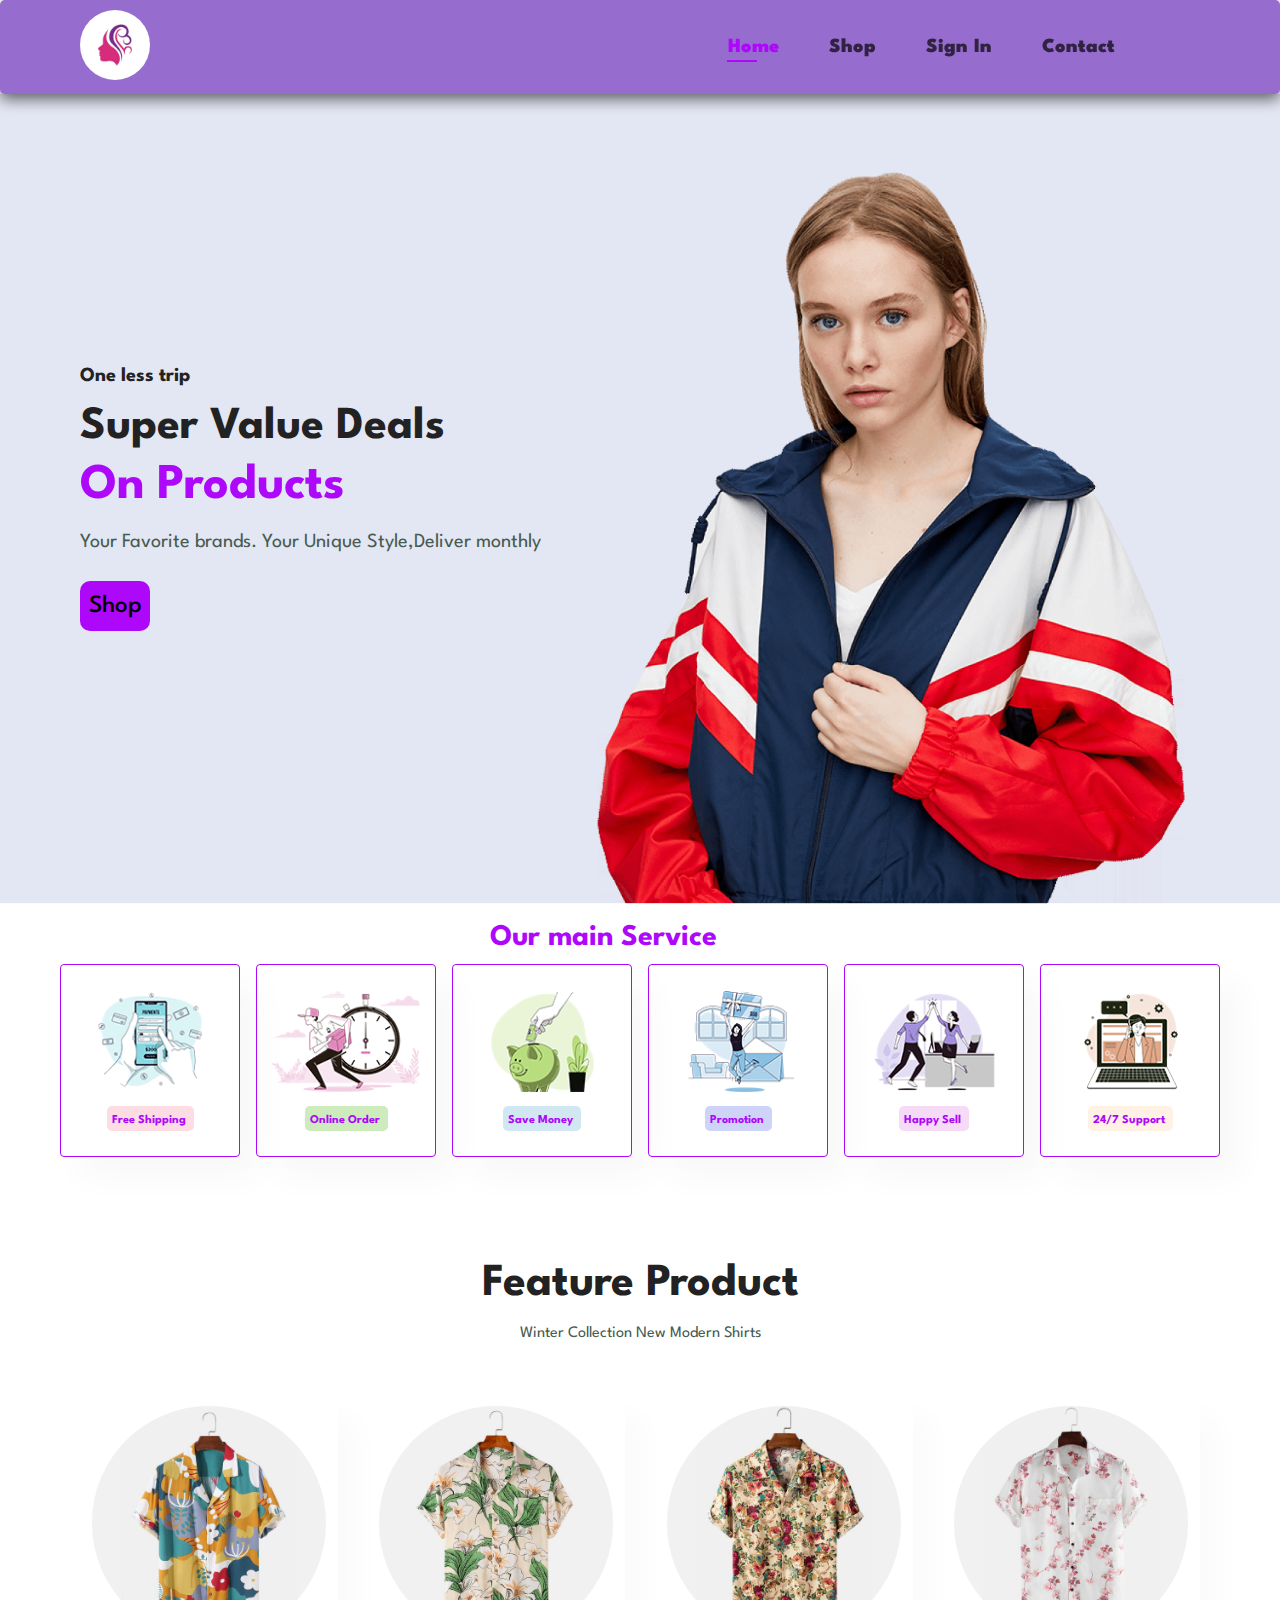
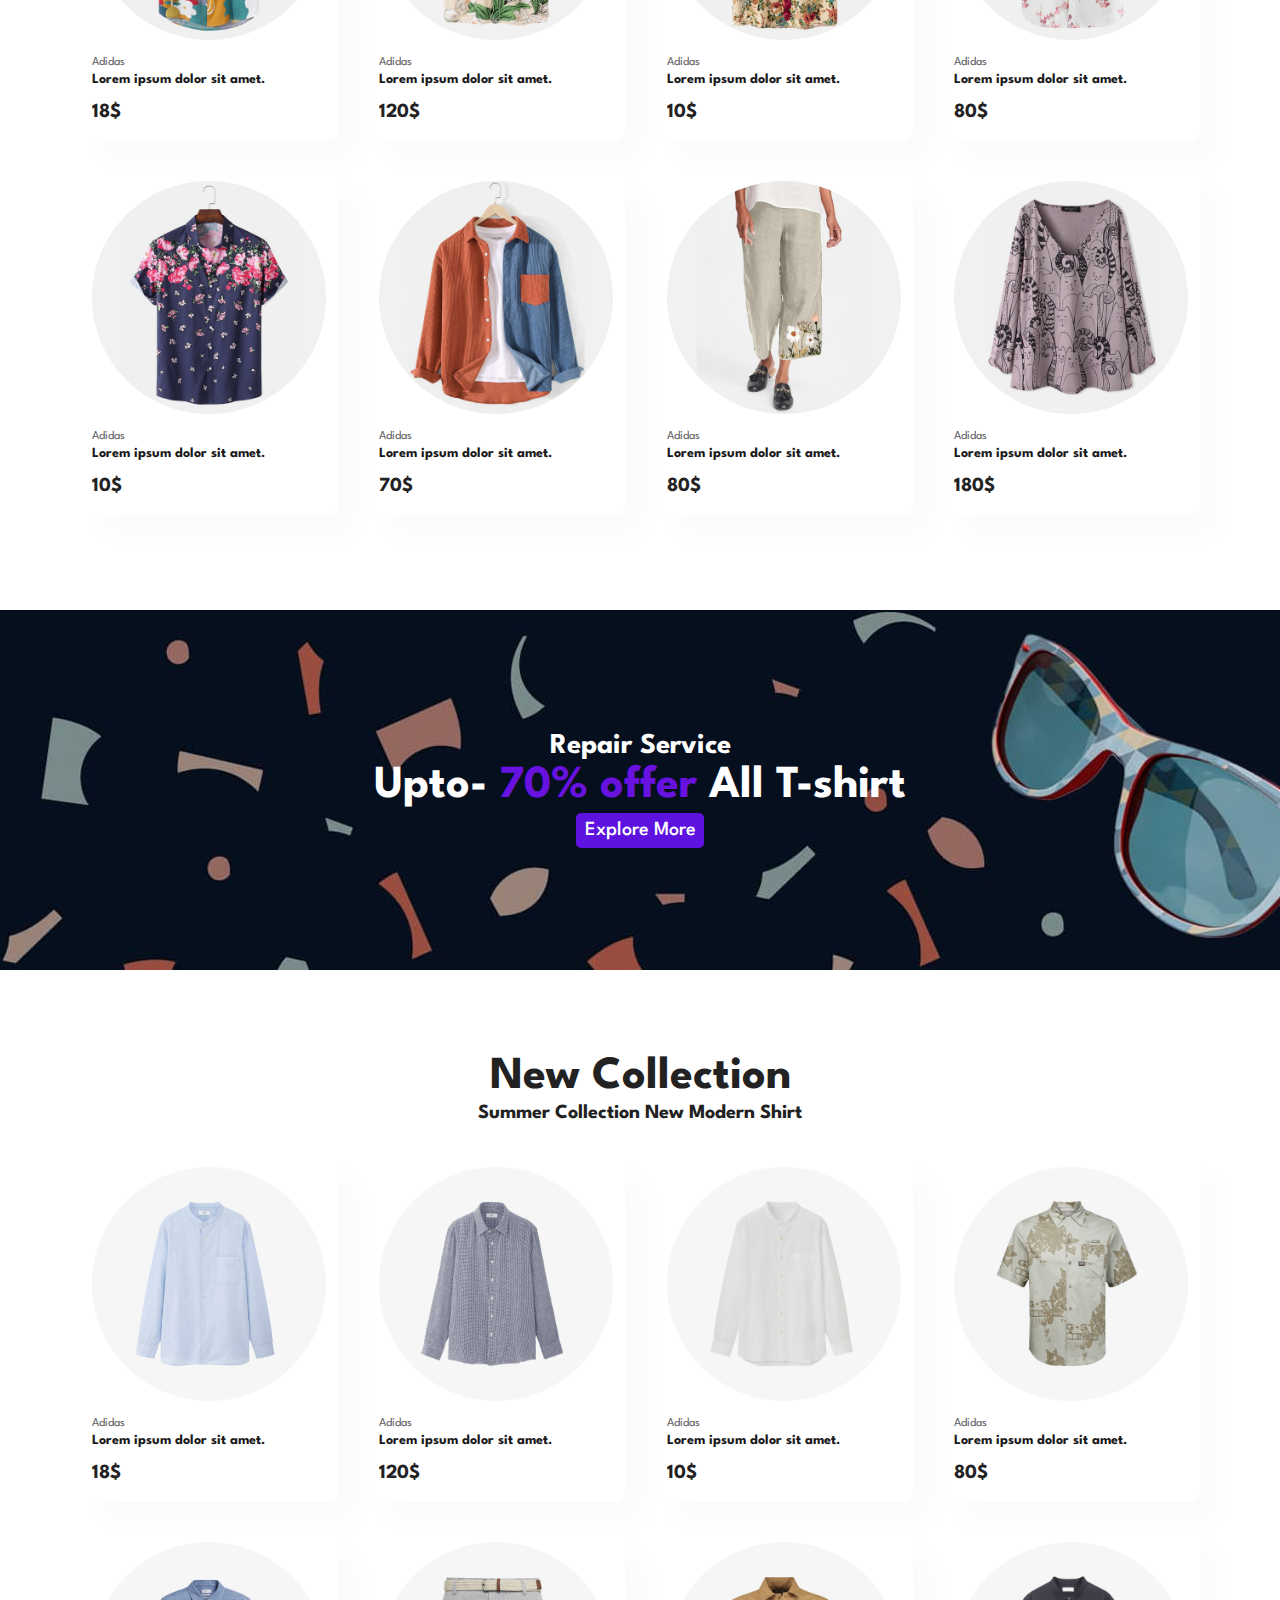
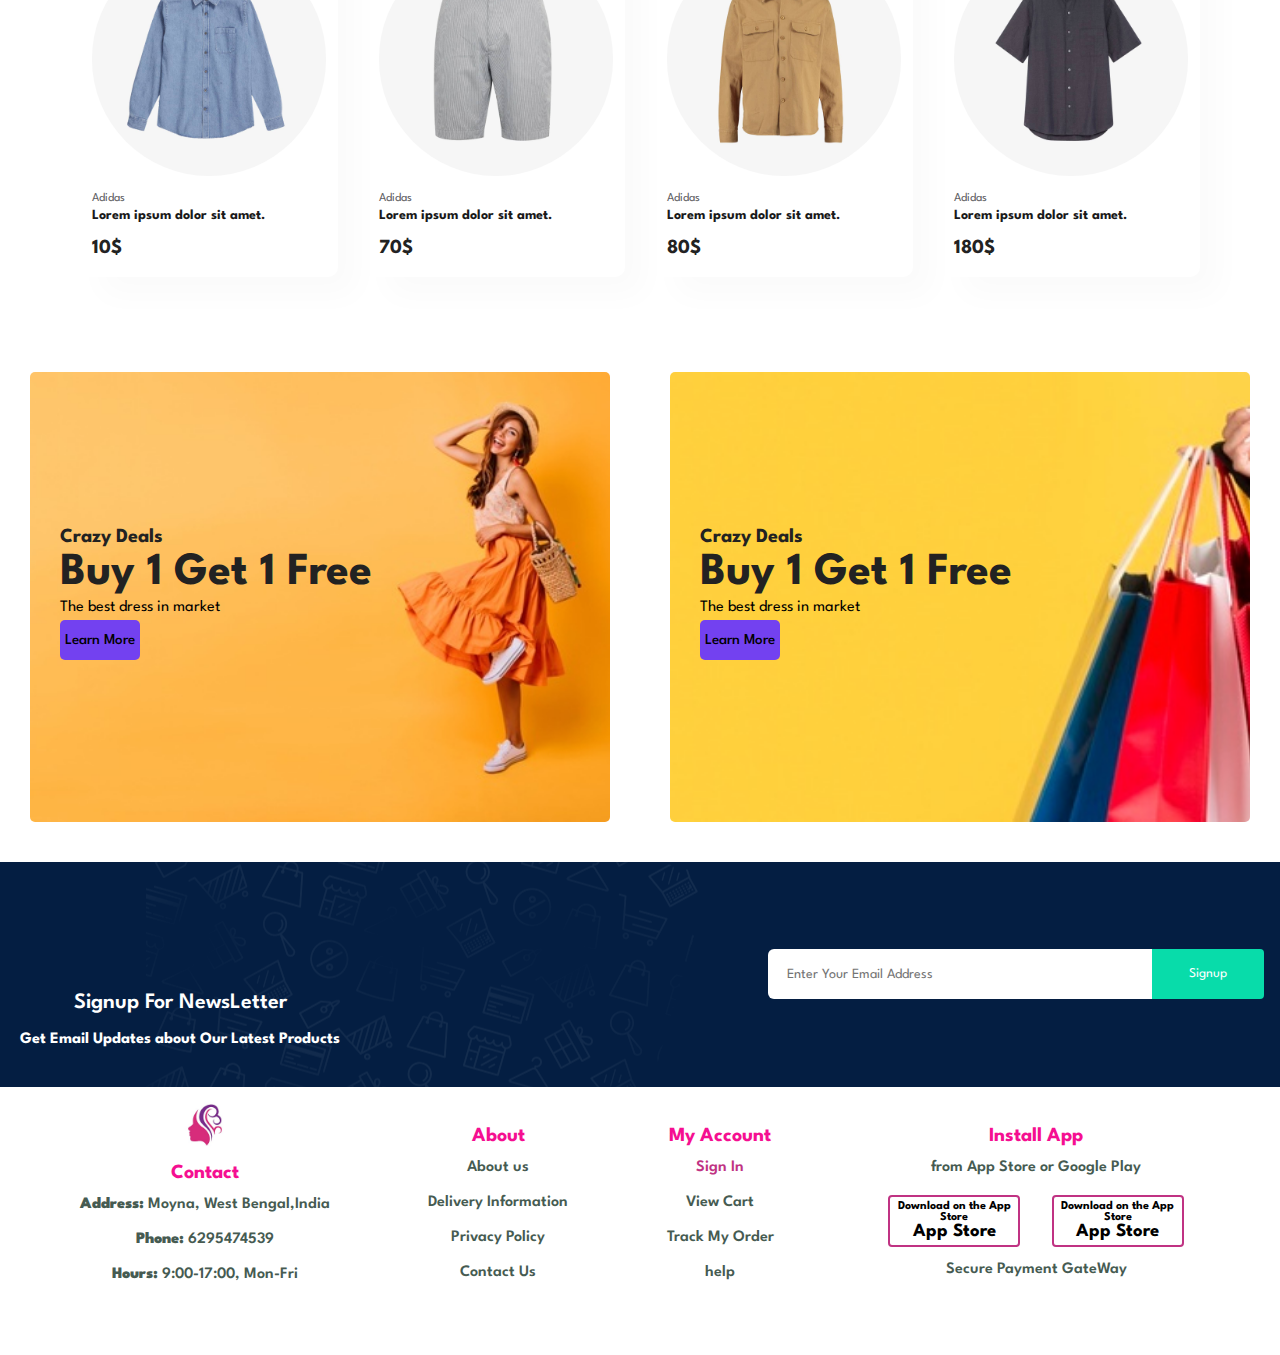
<file: index.html>
<!DOCTYPE html>
<html lang="en">
  <head>
    <meta charset="UTF-8" />
    <meta http-equiv="X-UA-Compatible" content="IE=edge" />
    <meta name="viewport" content="width=device-width, initial-scale=1.0" />
    <link
      rel="stylesheet"
      href="https://cdnjs.cloudflare.com/ajax/libs/font-awesome/6.4.0/css/all.min.css"
      integrity="sha512-iecdLmaskl7CVkqkXNQ/ZH/XLlvWZOJyj7Yy7tcenmpD1ypASozpmT/E0iPtmFIB46ZmdtAc9eNBvH0H/ZpiBw=="
      crossorigin="anonymous"
      referrerpolicy="no-referrer"
    />
    <link rel="stylesheet" href="asset/style.css" />
    <title>Ladies Corner</title>
  </head>
  <body>
    <section id="header">
      <a href="#main"
        ><img
          src="asset/img/pngtree-beauty-spa-logo-design-template-woman-silhouette-logo-template-image_328588.jpg"
          alt=""
          class="logo"
      /></a>
      <nav id="nav">
        <ul id="navbar">
          <li><a href="#main" id="home" class="active">Home</a></li>
          <li><a href="shop.html" id="shop">Shop</a></li>
          <li><a href="signup/index.html" id="about">Sign In</a></li>
          <li><a href="contact.html" id="about">Contact</a></li>
          <li>
            <a href="cart.html" id="lg-bag"
              ><i class="fa-solid fa-cart-shopping"></i></a
            ><span id="cart-item">0</span>
          </li>
          <a href="#" id="close"><i class="fa-solid fa-xmark"></i></a>
        </ul>
      </nav>
      <div id="mobile">
        <a href="cart.html" id="cart"
          ><i class="fa-solid fa-cart-shopping fa-xxl"></i
        ></a>
        <i id="bar" class="fas fa-outdent fa-xl"></i>
      </div>
    </section>

    <section id="main">
      <h4>One less trip</h4>
      <h2>Super Value Deals</h2>
      <h1>On Products</h1>
      <p>Your Favorite brands. Your Unique Style,Deliver monthly</p>
      <a href="shop.html" target="_blank"><button>Shop</button></a>
    </section>
    <!-- feature title -->
    <section id="title">
      <h3>Our main Service</h3>
    </section>
    <section id="feature" class="section-p1">
      <div class="fe-box">
        <img src="asset/img/features/f1.png" alt="" />
        <h6>Free Shipping</h6>
      </div>
      <div class="fe-box">
        <img src="asset/img/features/f2.png" alt="" />
        <h6>Online Order</h6>
      </div>
      <div class="fe-box">
        <img src="asset/img/features/f3.png" alt="" />
        <h6>Save Money</h6>
      </div>
      <div class="fe-box">
        <img src="asset/img/features/f4.png" alt="" />
        <h6>Promotion</h6>
      </div>
      <div class="fe-box">
        <img src="asset/img/features/f5.png" alt="" />
        <h6>Happy Sell</h6>
      </div>
      <div class="fe-box">
        <img src="asset/img/features/f6.png" alt="" />
        <h6>24/7 Support</h6>
      </div>
    </section>
    <!-- pop up -->
    <div class="popupbanner" id="timeoutbanner">
      <a href="#" id="closeBtn"><i class="fa-solid fa-xmark"></i></a>
      <h4>Repair Service</h4>
      <h2>Upto- <span>70% offer</span> All T-shirt</h2>
      <button>Explore More</button>
    </div>
    <!-- Products -->
    <section id="product-1" class="section-p1">
      <h2>Feature Product</h2>
      <p>Winter Collection New Modern Shirts</p>
      <div class="pro-container">
        <div class="pro">
          <img src="asset/img/products/f1.jpg" alt="" />
          <div class="dis">
            <span>Adidas</span>
            <h5>Lorem ipsum dolor sit amet.</h5>
            <div class="star">
              <i class="fa-solid fa-star"></i>
              <i class="fa-solid fa-star"></i>
              <i class="fa-solid fa-star"></i>
              <i class="fa-solid fa-star"></i>
            </div>
            <h4>18$</h4>
          </div>
          <a class="btnShop"><i class="fa-solid fa-cart-shopping"></i></a>
        </div>
        <div class="pro">
          <img src="asset/img/products/f2.jpg" alt="" />
          <div class="dis">
            <span>Adidas</span>
            <h5>Lorem ipsum dolor sit amet.</h5>
            <div class="star">
              <i class="fa-solid fa-star"></i>
              <i class="fa-solid fa-star"></i>
              <i class="fa-solid fa-star"></i>
              <i class="fa-solid fa-star"></i>
            </div>
            <h4>120$</h4>
          </div>
          <a class="btnShop"><i class="fa-solid fa-cart-shopping cart"></i></a>
        </div>
        <div class="pro">
          <img src="asset/img/products/f3.jpg" alt="" />
          <div class="dis">
            <span>Adidas</span>
            <h5>Lorem ipsum dolor sit amet.</h5>
            <div class="star">
              <i class="fa-solid fa-star"></i>
              <i class="fa-solid fa-star"></i>
              <i class="fa-solid fa-star"></i>
              <i class="fa-solid fa-star"></i>
            </div>
            <h4>10$</h4>
          </div>
          <a class="btnShop"><i class="fa-solid fa-cart-shopping"></i></a>
        </div>
        <div class="pro">
          <img src="asset/img/products/f4.jpg" alt="" />
          <div class="dis">
            <span>Adidas</span>
            <h5>Lorem ipsum dolor sit amet.</h5>
            <div class="star">
              <i class="fa-solid fa-star"></i>
              <i class="fa-solid fa-star"></i>
              <i class="fa-solid fa-star"></i>
              <i class="fa-solid fa-star"></i>
            </div>
            <h4>80$</h4>
          </div>
          <a class="btnShop"><i class="fa-solid fa-cart-shopping"></i></a>
        </div>
        <div class="pro">
          <img src="asset/img/products/f5.jpg" alt="" />
          <div class="dis">
            <span>Adidas</span>
            <h5>Lorem ipsum dolor sit amet.</h5>
            <div class="star">
              <i class="fa-solid fa-star"></i>
              <i class="fa-solid fa-star"></i>
              <i class="fa-solid fa-star"></i>
              <i class="fa-solid fa-star"></i>
            </div>
            <h4>10$</h4>
          </div>
          <a class="btnShop"><i class="fa-solid fa-cart-shopping"></i></a>
        </div>
        <div class="pro">
          <img src="asset/img/products/f6.jpg" alt="" />
          <div class="dis">
            <span>Adidas</span>
            <h5>Lorem ipsum dolor sit amet.</h5>
            <div class="star">
              <i class="fa-solid fa-star"></i>
              <i class="fa-solid fa-star"></i>
              <i class="fa-solid fa-star"></i>
              <i class="fa-solid fa-star"></i>
            </div>
            <h4>70$</h4>
          </div>
          <a class="btnShop"><i class="fa-solid fa-cart-shopping"></i></a>
        </div>
        <div class="pro">
          <img src="asset/img/products/f7.jpg" alt="" />
          <div class="dis">
            <span>Adidas</span>
            <h5>Lorem ipsum dolor sit amet.</h5>
            <div class="star">
              <i class="fa-solid fa-star"></i>
              <i class="fa-solid fa-star"></i>
              <i class="fa-solid fa-star"></i>
              <i class="fa-solid fa-star"></i>
            </div>
            <h4>80$</h4>
          </div>
          <a class="btnShop"><i class="fa-solid fa-cart-shopping"></i></a>
        </div>
        <div class="pro">
          <img src="asset/img/products/f8.jpg" alt="" />
          <div class="dis">
            <span>Adidas</span>
            <h5>Lorem ipsum dolor sit amet.</h5>
            <div class="star">
              <i class="fa-solid fa-star"></i>
              <i class="fa-solid fa-star"></i>
              <i class="fa-solid fa-star"></i>
              <i class="fa-solid fa-star"></i>
            </div>
            <h4>180$</h4>
          </div>
          <a class="btnShop"><i class="fa-solid fa-cart-shopping"></i></a>
        </div>
      </div>
    </section>
    <section id="banner">
      <h4>Repair Service</h4>
      <h2>Upto- <span>70% offer</span> All T-shirt</h2>
      <button>Explore More</button>
    </section>
    <!-- product section 2 -->
    <section id="product-1" class="section-p1">
      <h2>New Collection</h2>
      <h4>Summer Collection New Modern Shirt</h4>
      <div class="pro-container">
        <div class="pro">
          <img src="asset/img/products/n1.jpg" alt="" />
          <div class="dis">
            <span>Adidas</span>
            <h5>Lorem ipsum dolor sit amet.</h5>
            <div class="star">
              <i class="fa-solid fa-star"></i>
              <i class="fa-solid fa-star"></i>
              <i class="fa-solid fa-star"></i>
              <i class="fa-solid fa-star"></i>
            </div>
            <h4>18$</h4>
          </div>
          <a class="btnShop"><i class="fa-solid fa-cart-shopping"></i></a>
        </div>
        <div class="pro">
          <img src="asset/img/products/n2.jpg" alt="" />
          <div class="dis">
            <span>Adidas</span>
            <h5>Lorem ipsum dolor sit amet.</h5>
            <div class="star">
              <i class="fa-solid fa-star"></i>
              <i class="fa-solid fa-star"></i>
              <i class="fa-solid fa-star"></i>
              <i class="fa-solid fa-star"></i>
            </div>
            <h4>120$</h4>
          </div>
          <a class="btnShop"><i class="fa-solid fa-cart-shopping cart"></i></a>
        </div>
        <div class="pro">
          <img src="asset/img/products/n3.jpg" alt="" />
          <div class="dis">
            <span>Adidas</span>
            <h5>Lorem ipsum dolor sit amet.</h5>
            <div class="star">
              <i class="fa-solid fa-star"></i>
              <i class="fa-solid fa-star"></i>
              <i class="fa-solid fa-star"></i>
              <i class="fa-solid fa-star"></i>
            </div>
            <h4>10$</h4>
          </div>
          <a class="btnShop"><i class="fa-solid fa-cart-shopping"></i></a>
        </div>
        <div class="pro">
          <img src="asset/img/products/n4.jpg" alt="" />
          <div class="dis">
            <span>Adidas</span>
            <h5>Lorem ipsum dolor sit amet.</h5>
            <div class="star">
              <i class="fa-solid fa-star"></i>
              <i class="fa-solid fa-star"></i>
              <i class="fa-solid fa-star"></i>
              <i class="fa-solid fa-star"></i>
            </div>
            <h4>80$</h4>
          </div>
          <a class="btnShop"><i class="fa-solid fa-cart-shopping"></i></a>
        </div>
        <div class="pro">
          <img src="asset/img/products/n5.jpg" alt="" />
          <div class="dis">
            <span>Adidas</span>
            <h5>Lorem ipsum dolor sit amet.</h5>
            <div class="star">
              <i class="fa-solid fa-star"></i>
              <i class="fa-solid fa-star"></i>
              <i class="fa-solid fa-star"></i>
              <i class="fa-solid fa-star"></i>
            </div>
            <h4>10$</h4>
          </div>
          <a class="btnShop"><i class="fa-solid fa-cart-shopping"></i></a>
        </div>
        <div class="pro">
          <img src="asset/img/products/n6.jpg" alt="" />
          <div class="dis">
            <span>Adidas</span>
            <h5>Lorem ipsum dolor sit amet.</h5>
            <div class="star">
              <i class="fa-solid fa-star"></i>
              <i class="fa-solid fa-star"></i>
              <i class="fa-solid fa-star"></i>
              <i class="fa-solid fa-star"></i>
            </div>
            <h4>70$</h4>
          </div>
          <a class="btnShop"><i class="fa-solid fa-cart-shopping"></i></a>
        </div>
        <div class="pro">
          <img src="asset/img/products/n7.jpg" alt="" />
          <div class="dis">
            <span>Adidas</span>
            <h5>Lorem ipsum dolor sit amet.</h5>
            <div class="star">
              <i class="fa-solid fa-star"></i>
              <i class="fa-solid fa-star"></i>
              <i class="fa-solid fa-star"></i>
              <i class="fa-solid fa-star"></i>
            </div>
            <h4>80$</h4>
          </div>
          <a class="btnShop"><i class="fa-solid fa-cart-shopping"></i></a>
        </div>
        <div class="pro">
          <img src="asset/img/products/n8.jpg" alt="" />
          <div class="dis">
            <span>Adidas</span>
            <h5>Lorem ipsum dolor sit amet.</h5>
            <div class="star">
              <i class="fa-solid fa-star"></i>
              <i class="fa-solid fa-star"></i>
              <i class="fa-solid fa-star"></i>
              <i class="fa-solid fa-star"></i>
            </div>
            <h4>180$</h4>
          </div>
          <a class="btnShop"><i class="fa-solid fa-cart-shopping"></i></a>
        </div>
      </div>
    </section>
    <section id="sm-banner" class="section-m1">
      <div class="banner-box">
        <h4>Crazy Deals</h4>
        <h2>Buy 1 Get 1 Free</h2>
        <span>The best dress in market</span>
        <button>Learn More</button>
      </div>
      <div class="banner-box box2">
        <h4>Crazy Deals</h4>
        <h2>Buy 1 Get 1 Free</h2>
        <span>The best dress in market</span>
        <button>Learn More</button>
      </div>
    </section>
    <!-- news-Letter Section -->
    <section id="newsletter" class="">
      <div class="newsText">
        <h4>Signup For NewsLetter</h4>
        <h2>Get Email Updates about Our Latest Products</h2>
      </div>
      <div class="form">
        <input type="email" id="" placeholder="Enter Your Email Address" />
        <button class="normal">Signup</button>
      </div>
    </section>

    <!-- Footer Section -->
    <footer id="footer" class="section-p1">
      <div class="col">
        <img
          src="asset/img/pngtree-beauty-spa-logo-design-template-woman-silhouette-logo-template-image_328588.jpg"
          alt=""
        />
        <h4>Contact</h4>
        <p><strong>Address: </strong>Moyna, West Bengal,India</p>
        <p><strong>Phone:</strong> 6295474539</p>
        <p><strong>Hours:</strong> 9:00-17:00, Mon-Fri</p>
        <!-- <h4>Follow Us</h4> -->
        <ul>
          <li>
            <a href=""><i class="fa-brands fa-instagram"></i></a>
          </li>
          <li>
            <a href=""><i class="fa-brands fa-whatsapp"></i></a>
          </li>
          <li>
            <a href=""><i class="fa-brands fa-facebook"></i></a>
          </li>
          <li>
            <a href=""><i class="fa-brands fa-twitter"></i></a>
          </li>
        </ul>
      </div>
      <div class="col">
        <h4>About</h4>
        <p>About us</p>
        <p>Delivery Information</p>
        <p>Privacy Policy</p>
        <p>Contact Us</p>
      </div>
      <div class="col">
        <h4>My Account</h4>
        <p>
          <a href="signup/index.html" style="text-decoration: none">Sign In</a>
        </p>
        <p>View Cart</p>
        <p>Track My Order</p>
        <p>help</p>
      </div>
      <div class="col payment">
        <h4>Install App</h4>
        <p>from App Store or Google Play</p>
        <div class="box">
          <div class="box-1">
            <a
              href="https://www.apple.com/in/?afid=p238%7Cs6Ww8AeKv-dc_mtid_187079nc38483_pcrid_653909215862_pgrid_112258962227_pntwk_g_pchan__pexid__&cid=aos-IN-kwgo-brand--slid---product-"
              ><i class="fa-brands fa-apple"></i
            ></a>
            <h6>Download on the App Store</h6>
            <h3>App Store</h3>
          </div>
          <div class="box-2">
            <a
              href="https://play.google.com/store/games?utm_source=apac_med&utm_medium=hasem&utm_content=Jul0121&utm_campaign=Evergreen&pcampaignid=MKT-EDR-apac-in-1003227-med-hasem-py-Evergreen-Jul0121-Text_Search_BKWS-BKWS%7CONSEM_kwid_43700058906718334_creativeid_480977734745_device_c&gclid=Cj0KCQjwjryjBhD0ARIsAMLvnF9g6xaAqw-frJsUZy6kWpMX08frAULCc4_4uHyLXN0HtHZBHBXfqsQaAusKEALw_wcB&gclsrc=aw.ds"
              ><i class="fa-solid fa-mobile"></i
            ></a>
            <h6>Download on the App Store</h6>
            <h3>App Store</h3>
          </div>
        </div>
        <p>Secure Payment GateWay</p>
        <ul>
          <li>
            <a href=""><i class="fa-brands fa-cc-visa fa-xl"></i></a>
          </li>
          <li>
            <a href=""><i class="fa-brands fa-cc-mastercard fa-xl"></i></a>
          </li>
        </ul>
      </div>
    </footer>
    <script>
      // pop up menu
      setTimeout(myGreeting, 3000);
      function myGreeting() {
        document.getElementById("timeoutbanner").style.display = "flex";
        document.getElementById('main').style.filter="blur(6px)";
      }
      document.getElementById("closeBtn").addEventListener("click", () => {
        document.getElementById("timeoutbanner").style.display = "none";
        document.getElementById('main').style.filter="none";
      });
    </script>
    <script src="asset/script.js"></script>
  </body>
</html>
</file>
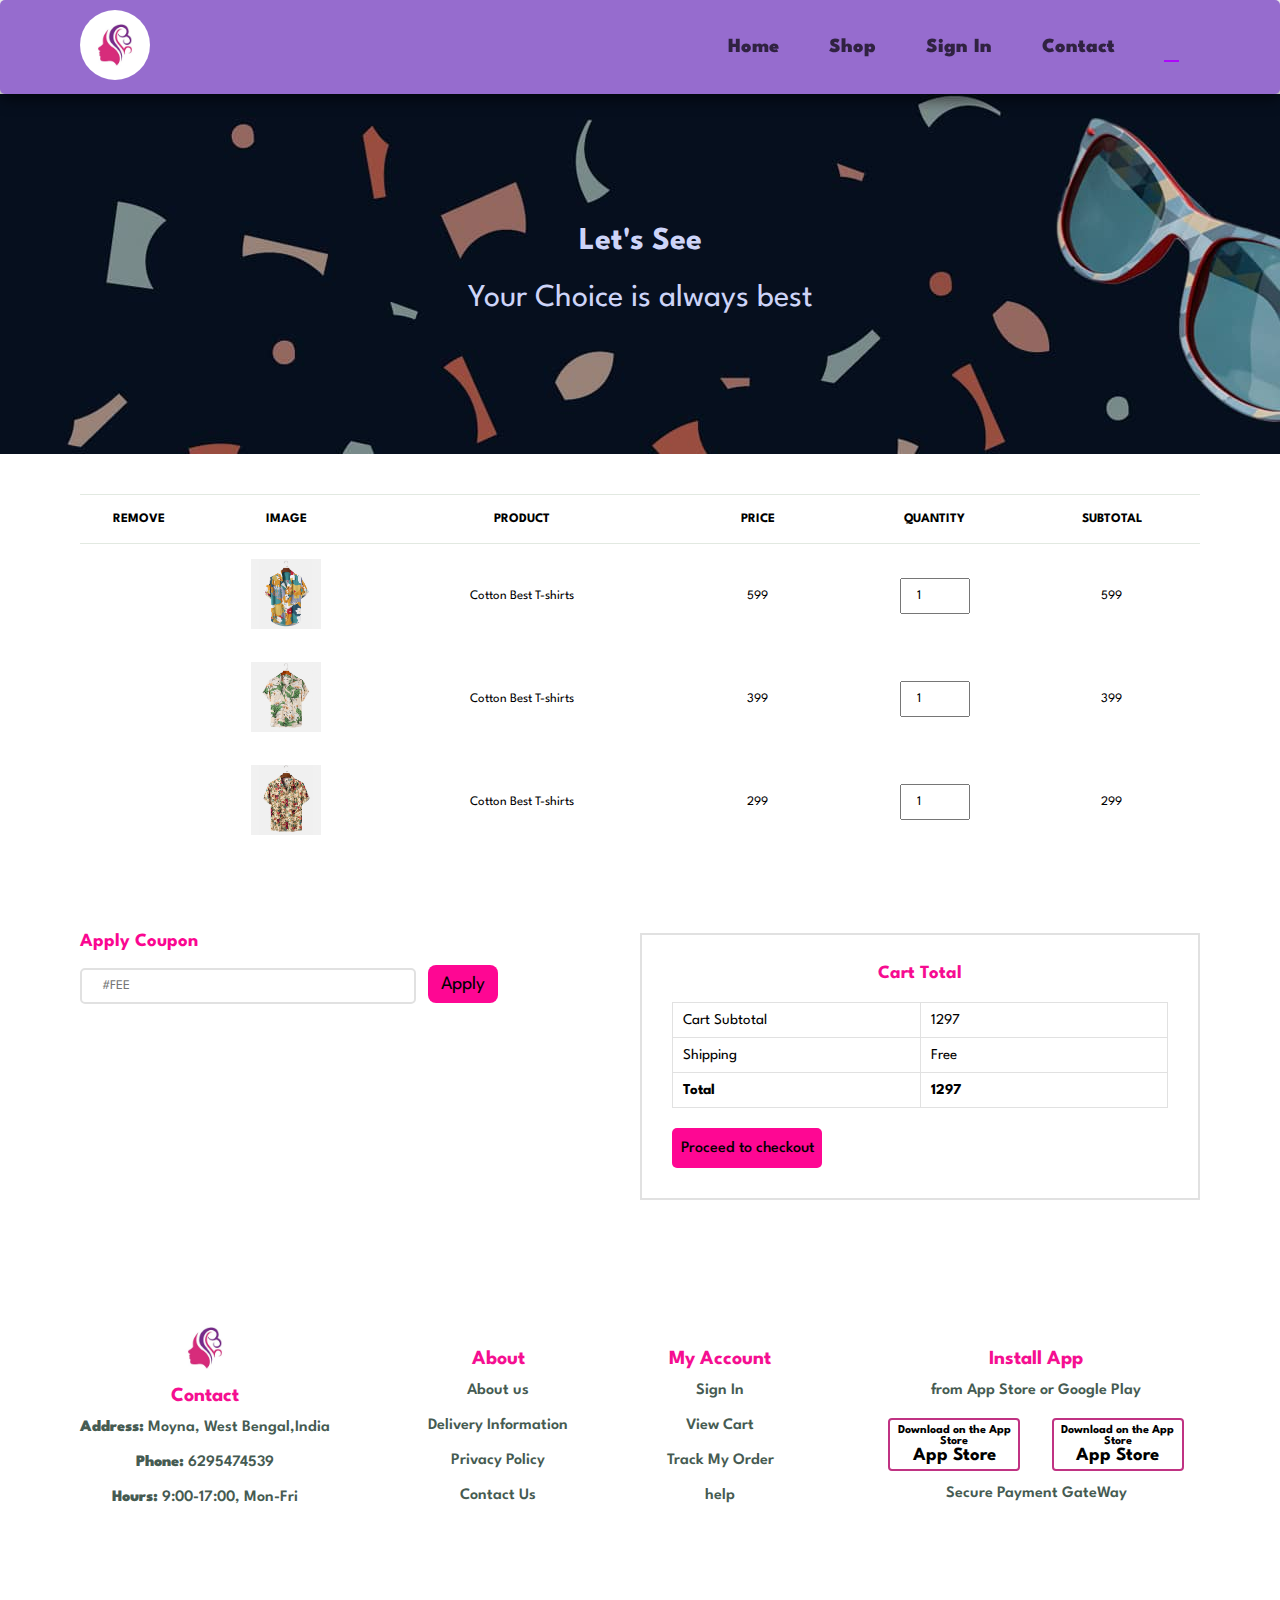
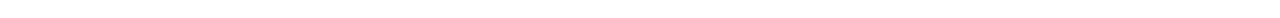
<file: cart.html>
<!DOCTYPE html>
<html lang="en">
  <head>
    <meta charset="UTF-8" />
    <meta http-equiv="X-UA-Compatible" content="IE=edge" />
    <meta name="viewport" content="width=device-width, initial-scale=1.0" />
    <link
      rel="stylesheet"
      href="https://cdnjs.cloudflare.com/ajax/libs/font-awesome/6.4.0/css/all.min.css"
      integrity="sha512-iecdLmaskl7CVkqkXNQ/ZH/XLlvWZOJyj7Yy7tcenmpD1ypASozpmT/E0iPtmFIB46ZmdtAc9eNBvH0H/ZpiBw=="
      crossorigin="anonymous"
      referrerpolicy="no-referrer"
    />
    <link rel="stylesheet" href="asset/style.css" />
    <title>Ladies Corner</title>
  </head>
  <body>
    <!-- header section -->
    <section id="header">
      <a href="index.html"
        ><img
          src="asset/img/pngtree-beauty-spa-logo-design-template-woman-silhouette-logo-template-image_328588.jpg"
          alt=""
          class="logo"
      /></a>
      <nav id="nav">
        <ul id="navbar">
          <li><a href="index.html" id="home" >Home</a></li>
          <li><a href="shop.html" id="shop">Shop</a></li>
          <li><a href="signup/index.html" id="shop">Sign In</a></li>
          <li><a href="contact.html" id="contact">Contact</a></li>
          <li><a href="cart.html" class="active" id="lg-bag"><i class="fa-solid fa-cart-shopping"></i></a></li>
          <a href="#" id="close"><i class="fa-solid fa-xmark"></i></a>
        </ul>
      </nav>
      <div id="mobile">
        <a href="cart.html" id="cart"
          ><i class="fa-solid fa-cart-shopping fa-xxl"></i
        ></a>
        <i id="bar" class="fas fa-outdent fa-xl"></i>
      </div>
    </section>
    <!-- page Header -->
    <section id="page-header" class="about-header-c">
      <h2>Let's See</h2>
      <p>Your Choice is always best</p>
    </section>
    <!-- cart Section -->
    <section id="cart" class=" section-p1" >
        <table width=100%>
            <thead>
                <tr>
                    <td>Remove</td>
                    <td>Image</td>
                    <td>Product</td>
                    <td>Price</td>
                    <td>Quantity</td>
                    <td>Subtotal</td>
                </tr>
            </thead>
            <tbody>
              <tr id="nth1">
                <td>
                  <a style="cursor: pointer;" onclick="nth1()" id="close-btn1"><i class="far fa-times-circle"></i></a>
              
                </td>
                <td><img src="asset/img/products/f1.jpg" alt=""></td>
                <td>Cotton Best T-shirts</td>
                <td>599</td>
                <td><input type="number" value="1" id="productN1"></td>
                <td id="update1">599</td>
              </tr>
              <tr id="nth2">
                <td>
                  <a style="cursor: pointer;" onclick="nth2()" id="close-btn2"><i class="far fa-times-circle"></i></a>
              
                </td>
                <td><img src="asset/img/products/f2.jpg" alt=""></td>
                <td>Cotton Best T-shirts</td>
                <td>399</td>
                <td><input type="number" value="1" id="productN2"></td>
                <td id="update2">399</td>
              </tr>
              <tr id="nth3">
                <td>
                  <a style="cursor: pointer;" onclick="nth3()" id="close-btn3"><i class="far fa-times-circle"></i></a>
              
                </td>
                <td><img src="asset/img/products/f3.jpg" alt=""></td>
                <td>Cotton Best T-shirts</td>
                <td>299</td>
                <td><input type="number" value="1" id="productN3"></td>
                <td id="update3">299</td>
              </tr>
            </tbody>
        </table>
    </section>
    <!-- pop up -->
    <div class="popupbanner" id="Contacttimeoutbanner">
      <a href="#" id="closeBtn"><i class="fa-solid fa-xmark"></i></a>
      <h4>Congratulations! </h4>
      <h2>You got 70% off</h2>
    </div>
    <!-- coupon and Total -->
    <section id="cart-add" class="section-p1">
      <div class="coupon">
        <h3>Apply Coupon</h3>
        <div>
          <input type="text" placeholder="#FEE" id="input">
          <button id="normal">Apply</button>
        </div>
      </div>
      <!-- total -->
      <div class="total">
        <h3>Cart Total</h3>
        <table>
          <tr>
            <td>Cart Subtotal</td>
            <td id="final-value">1297</td>
          </tr>
          <tr>
            <td>Shipping</td>
            <td>Free</td>
          </tr>
          <tr id="sp-coupon">
            <td>Offer from <span> Preenu Ma'am</span></td>
            <td>70% off</td>
          </tr>
          <tr>
            <td><strong>Total</strong></td>
            <td><strong id="offer">1297</strong></td>
          </tr>
        </table>
        <a href="payment.html"><button>Proceed to checkout</button></a>
      </div>
    </section>
    <!-- Footer Section -->
    <footer id="footer" class="section-p1 section-m1">
      <div class="col">
        <img
          src="asset/img/pngtree-beauty-spa-logo-design-template-woman-silhouette-logo-template-image_328588.jpg"
          alt=""
        />
        <h4>Contact</h4>
        <p><strong>Address: </strong>Moyna, West Bengal,India</p>
        <p><strong>Phone:</strong> 6295474539</p>
        <p><strong>Hours:</strong> 9:00-17:00, Mon-Fri</p>
        <!-- <h4>Follow Us</h4> -->
        <ul>
          <li>
            <a href=""><i class="fa-brands fa-instagram"></i></a>
          </li>
          <li>
            <a href=""><i class="fa-brands fa-whatsapp"></i></a>
          </li>
          <li>
            <a href=""><i class="fa-brands fa-facebook"></i></a>
          </li>
          <li>
            <a href=""><i class="fa-brands fa-twitter"></i></a>
          </li>
        </ul>
      </div>
      <div class="col">
        <h4>About</h4>
        <p>About us</p>
        <p>Delivery Information</p>
        <p>Privacy Policy</p>
        <p>Contact Us</p>
      </div>
      <div class="col">
        <h4>My Account</h4>
        <p>Sign In</p>
        <p>View Cart</p>
        <p>Track My Order</p>
        <p>help</p>
      </div>
      <div class="col payment">
        <h4>Install App</h4>
        <p>from App Store or Google Play</p>
        <div class="box">
          <div class="box-1">
            <a
              href="https://www.apple.com/in/?afid=p238%7Cs6Ww8AeKv-dc_mtid_187079nc38483_pcrid_653909215862_pgrid_112258962227_pntwk_g_pchan__pexid__&cid=aos-IN-kwgo-brand--slid---product-"
              ><i class="fa-brands fa-apple"></i
            ></a>
            <h6>Download on the App Store</h6>
            <h3>App Store</h3>
          </div>
          <div class="box-2">
            <a
              href="https://play.google.com/store/games?utm_source=apac_med&utm_medium=hasem&utm_content=Jul0121&utm_campaign=Evergreen&pcampaignid=MKT-EDR-apac-in-1003227-med-hasem-py-Evergreen-Jul0121-Text_Search_BKWS-BKWS%7CONSEM_kwid_43700058906718334_creativeid_480977734745_device_c&gclid=Cj0KCQjwjryjBhD0ARIsAMLvnF9g6xaAqw-frJsUZy6kWpMX08frAULCc4_4uHyLXN0HtHZBHBXfqsQaAusKEALw_wcB&gclsrc=aw.ds"
              ><i class="fa-solid fa-mobile"></i
            ></a>
            <h6>Download on the App Store</h6>
            <h3>App Store</h3>
          </div>
        </div>
        <p>Secure Payment GateWay</p>
        <ul>
          <li>
            <a href=""><i class="fa-brands fa-cc-visa fa-xl"></i></a>
          </li>
          <li>
            <a href=""><i class="fa-brands fa-cc-mastercard fa-xl"></i></a>
          </li>
        </ul>
      </div>
    </footer>
    <script>
    document.getElementById("closeBtn").addEventListener("click", (e) => {
      document.getElementById("Contacttimeoutbanner").style.display = "none";
      e.preventDefault();
    });
    </script>
    <script src="asset/script.js"></script>
  </body>
</html>
</file>
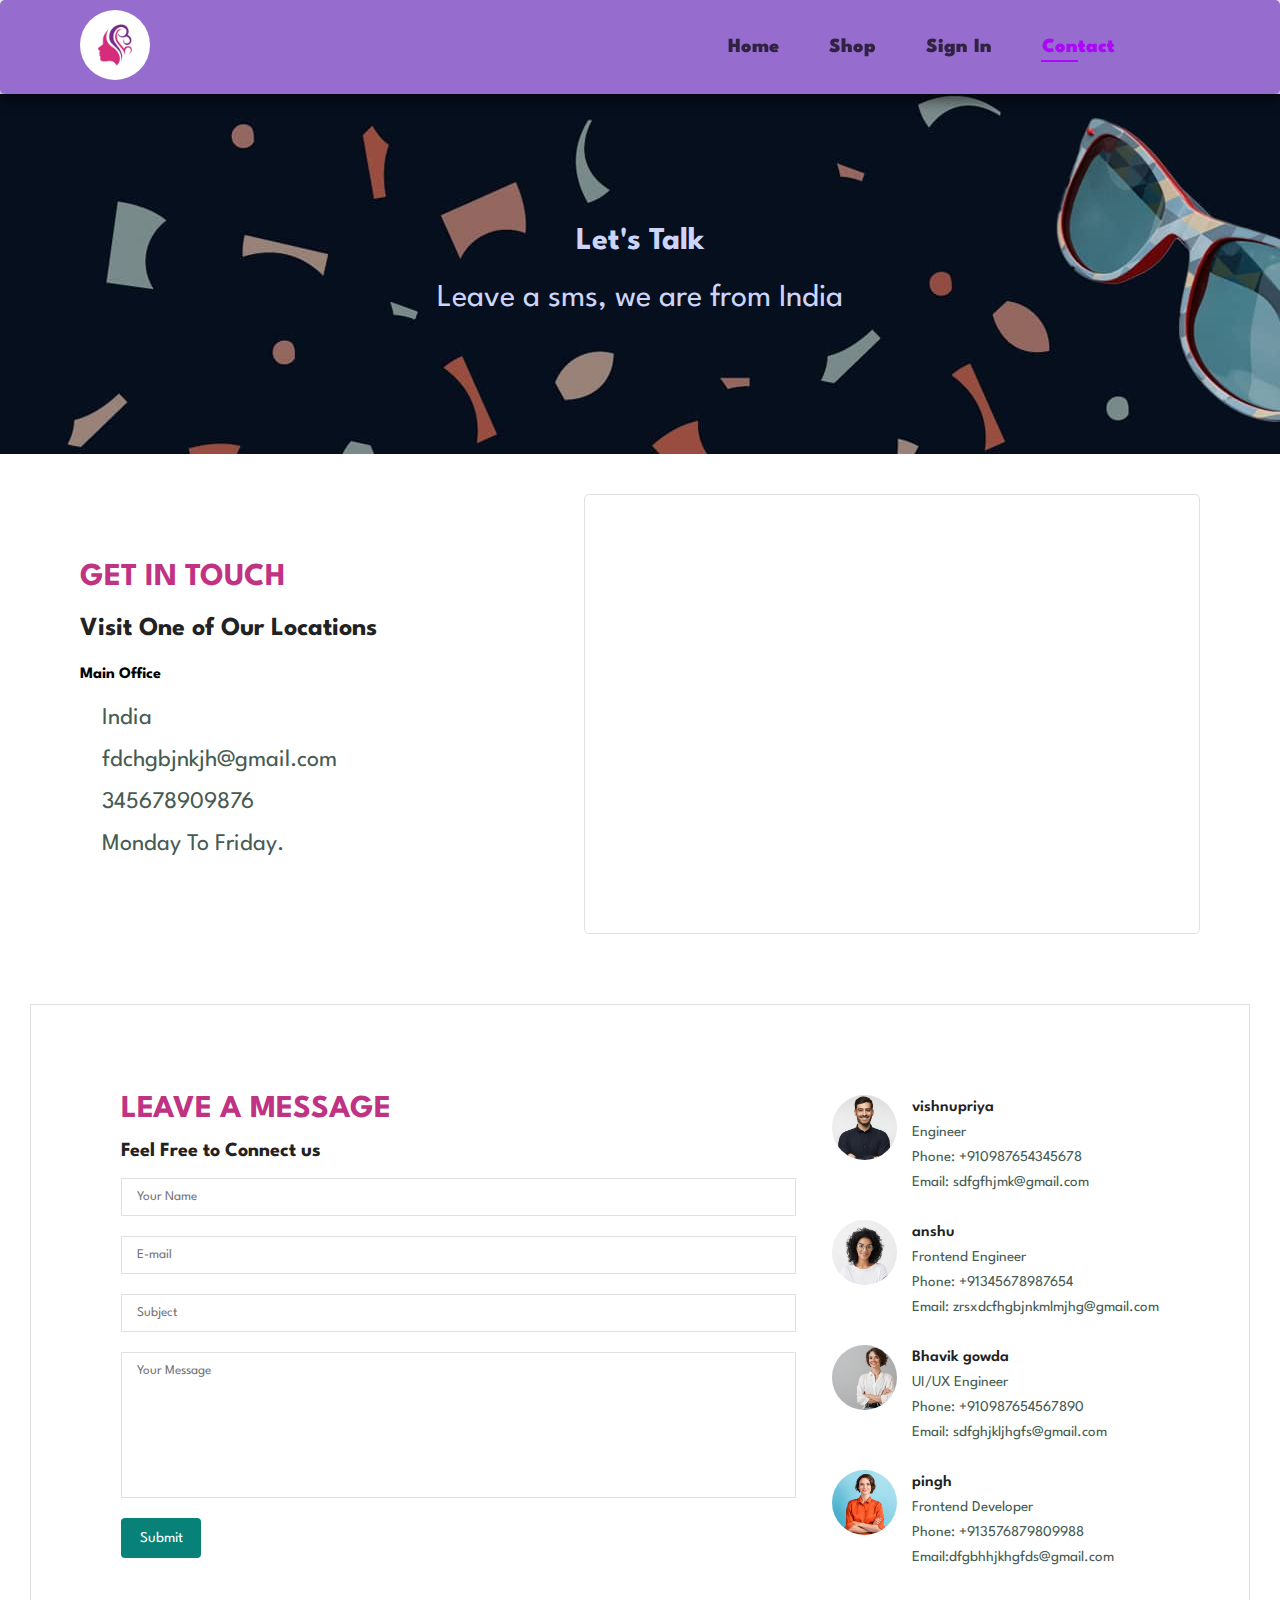
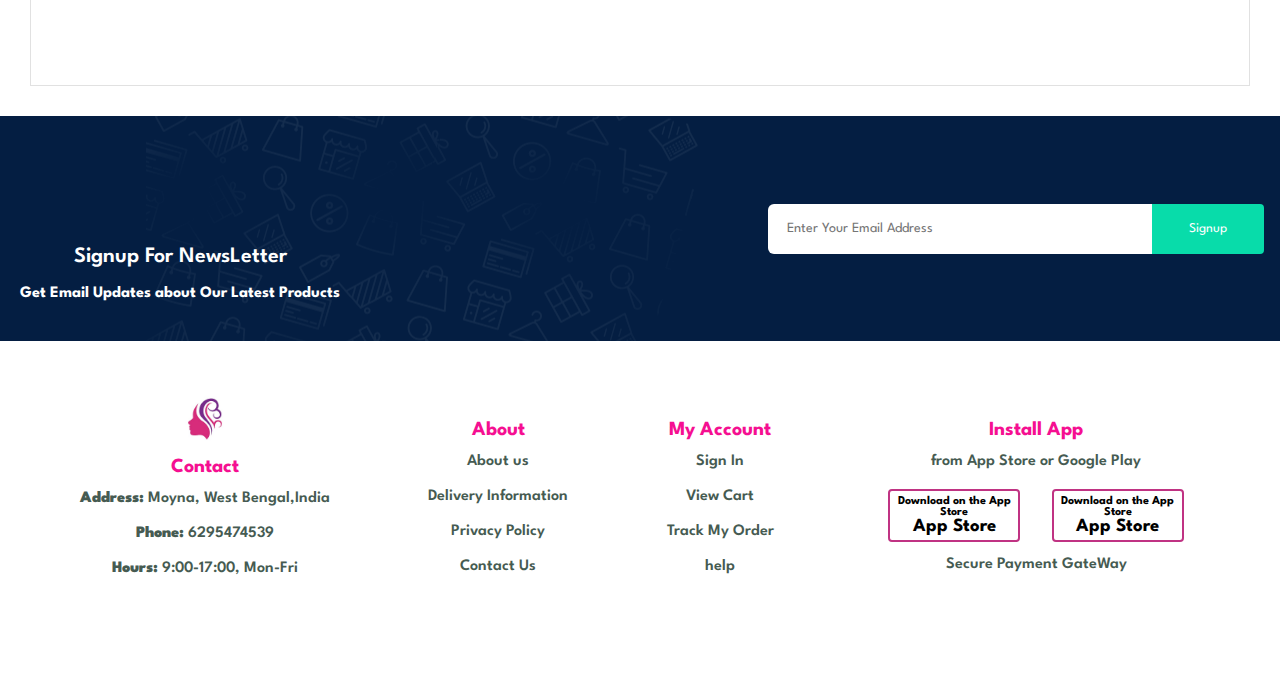
<file: contact.html>
<!DOCTYPE html>
<html lang="en">

<head>
  <meta charset="UTF-8" />
  <meta http-equiv="X-UA-Compatible" content="IE=edge" />
  <meta name="viewport" content="width=device-width, initial-scale=1.0" />
  <link rel="stylesheet" href="https://cdnjs.cloudflare.com/ajax/libs/font-awesome/6.4.0/css/all.min.css"
    integrity="sha512-iecdLmaskl7CVkqkXNQ/ZH/XLlvWZOJyj7Yy7tcenmpD1ypASozpmT/E0iPtmFIB46ZmdtAc9eNBvH0H/ZpiBw=="
    crossorigin="anonymous" referrerpolicy="no-referrer" />
  <link rel="stylesheet" href="asset/style.css" />
  <title>Ladies Corner</title>
</head>

<body>
  <!-- header section -->
  <section id="header">
    <a href="index.html"><img
        src="asset/img/pngtree-beauty-spa-logo-design-template-woman-silhouette-logo-template-image_328588.jpg" alt=""
        class="logo" /></a>
    <nav id="nav">
      <ul id="navbar">
        <li><a href="index.html" id="home">Home</a></li>
        <li><a href="shop.html" id="shop">Shop</a></li>
        <li><a href="signup/index.html" id="shop">Sign In</a></li>
        <li><a href="contact.html" id="contact" class="active">Contact</a></li>
        <li><a href="cart.html" id="lg-bag"><i class="fa-solid fa-cart-shopping"></i></a></li>
        <a href="#" id="close"><i class="fa-solid fa-xmark"></i></a>
      </ul>
    </nav>
    <div id="mobile">
      <a href="cart.html" id="cart"><i class="fa-solid fa-cart-shopping fa-xxl"></i></a>
      <i id="bar" class="fas fa-outdent fa-xl"></i>
    </div>
  </section>
  <!-- page Header -->
  <section id="page-header" class="about-header-c">
    <h2>Let's Talk</h2>
    <p>Leave a sms, we are from India</p>
  </section>
  <!-- contact details -->
  <section id="contact-details" class="section-p1">
    <div class="details">
      <span>GET IN TOUCH</span>
      <h2>Visit One of Our Locations</h2>
      <h3>Main Office</h3>
      <div>
        <li>
          <i class="far fa-map"></i>
          <p>India</p>
        </li>
        <li>
          <i class="far fa-envelope"></i>
          <p>fdchgbjnkjh@gmail.com</p>
        </li>
        <li>
          <i class="fas fa-phone-alt"></i>
          <p>345678909876</p>
        </li>
        <li>
          <i class="far fa-clock"></i>
          <p>Monday To Friday.</p>
        </li>
      </div>
    </div>
    <!-- map -->
    <div class="map">
      <iframe
        src="https://www.google.com/maps/embed?pb=!1m18!1m12!1m3!1d3692.372258747654!2d87.7814620744914!3d22.2638842797128!2m3!1f0!2f0!3f0!3m2!1i1024!2i768!4f13.1!3m3!1m2!1s0x3a02bfd31d03ea29%3A0x5cf2ba7b21db340!2sLadies%20corner!5e0!3m2!1sen!2sin!4v1685054205305!5m2!1sen!2sin"
        width="600" height="450" style="border:0;" allowfullscreen="" loading="lazy"
        referrerpolicy="no-referrer-when-downgrade"></iframe>
    </div>
  </section>
  <!-- Form -->
  <section id="form-details">
    <form action="">
      <span>LEAVE A MESSAGE</span>
      <h2>Feel Free to Connect us</h2>
      <input type="text" placeholder="Your Name">
      <input type="text" placeholder="E-mail">
      <input type="text" placeholder="Subject">
      <textarea name="" id="" cols="30" rows="10" placeholder="Your Message"></textarea>
      <button class="normal">Submit</button>
    </form>
    <!-- people -->
    <div class="people">
      <div>
        <img src="asset/img/people/1.jpg" alt="">
        <p><span>vishnupriya</span>Engineer <br> Phone: +910987654345678<br>Email: sdfgfhjmk@gmail.com</p>
      </div>
      <div>
        <img src="asset/img/people/3.jpg" alt="">
        <p><span>anshu</span> Frontend Engineer <br> Phone: +91345678987654 <br>Email: zrsxdcfhgbjnkmlmjhg@gmail.com</p>
      </div>
      <div>
        <img src="asset/img/people/4.jpg" alt="">
        <p><span>Bhavik gowda</span> UI/UX Engineer <br> Phone: +910987654567890 <br>Email: sdfghjkljhgfs@gmail.com</p>
      </div>
      <div>
        <img src="asset/img/people/2.jpg" alt="">
        <p><span>pingh</span> Frontend Developer <br> Phone: +913576879809988 <br>Email:dfgbhhjkhgfds@gmail.com</p>
      </div>
    </div>
  </section>
  <!-- Newsletter -->
  <section id="newsletter" class="">
    <div class="newsText">
      <h4>Signup For NewsLetter</h4>
      <h2>Get Email Updates about Our Latest Products</h2>
    </div>
    <div class="form">
      <input type="email" id="" placeholder="Enter Your Email Address" />
      <button class="normal">Signup</button>
    </div>
  </section>
  <!-- Footer Section -->
  <footer id="footer" class="section-p1 section-m1">
    <div class="col">
      <img src="asset/img/pngtree-beauty-spa-logo-design-template-woman-silhouette-logo-template-image_328588.jpg"
        alt="" />
      <h4>Contact</h4>
      <p><strong>Address: </strong>Moyna, West Bengal,India</p>
      <p><strong>Phone:</strong> 6295474539</p>
      <p><strong>Hours:</strong> 9:00-17:00, Mon-Fri</p>
      <!-- <h4>Follow Us</h4> -->
      <ul>
        <li>
          <a href=""><i class="fa-brands fa-instagram"></i></a>
        </li>
        <li>
          <a href=""><i class="fa-brands fa-whatsapp"></i></a>
        </li>
        <li>
          <a href=""><i class="fa-brands fa-facebook"></i></a>
        </li>
        <li>
          <a href=""><i class="fa-brands fa-twitter"></i></a>
        </li>
      </ul>
    </div>
    <div class="col">
      <h4>About</h4>
      <p>About us</p>
      <p>Delivery Information</p>
      <p>Privacy Policy</p>
      <p>Contact Us</p>
    </div>
    <div class="col">
      <h4>My Account</h4>
      <p>Sign In</p>
      <p>View Cart</p>
      <p>Track My Order</p>
      <p>help</p>
    </div>
    <div class="col payment">
      <h4>Install App</h4>
      <p>from App Store or Google Play</p>
      <div class="box">
        <div class="box-1">
          <a
            href="https://www.apple.com/in/?afid=p238%7Cs6Ww8AeKv-dc_mtid_187079nc38483_pcrid_653909215862_pgrid_112258962227_pntwk_g_pchan__pexid__&cid=aos-IN-kwgo-brand--slid---product-"><i
              class="fa-brands fa-apple"></i></a>
          <h6>Download on the App Store</h6>
          <h3>App Store</h3>
        </div>
        <div class="box-2">
          <a
            href="https://play.google.com/store/games?utm_source=apac_med&utm_medium=hasem&utm_content=Jul0121&utm_campaign=Evergreen&pcampaignid=MKT-EDR-apac-in-1003227-med-hasem-py-Evergreen-Jul0121-Text_Search_BKWS-BKWS%7CONSEM_kwid_43700058906718334_creativeid_480977734745_device_c&gclid=Cj0KCQjwjryjBhD0ARIsAMLvnF9g6xaAqw-frJsUZy6kWpMX08frAULCc4_4uHyLXN0HtHZBHBXfqsQaAusKEALw_wcB&gclsrc=aw.ds"><i
              class="fa-solid fa-mobile"></i></a>
          <h6>Download on the App Store</h6>
          <h3>App Store</h3>
        </div>
      </div>
      <p>Secure Payment GateWay</p>
      <ul>
        <li>
          <a href=""><i class="fa-brands fa-cc-visa fa-xl"></i></a>
        </li>
        <li>
          <a href=""><i class="fa-brands fa-cc-mastercard fa-xl"></i></a>
        </li>
      </ul>
    </div>
  </footer>
  <script src="asset/script.js"></script>
</body>

</html>
</file>
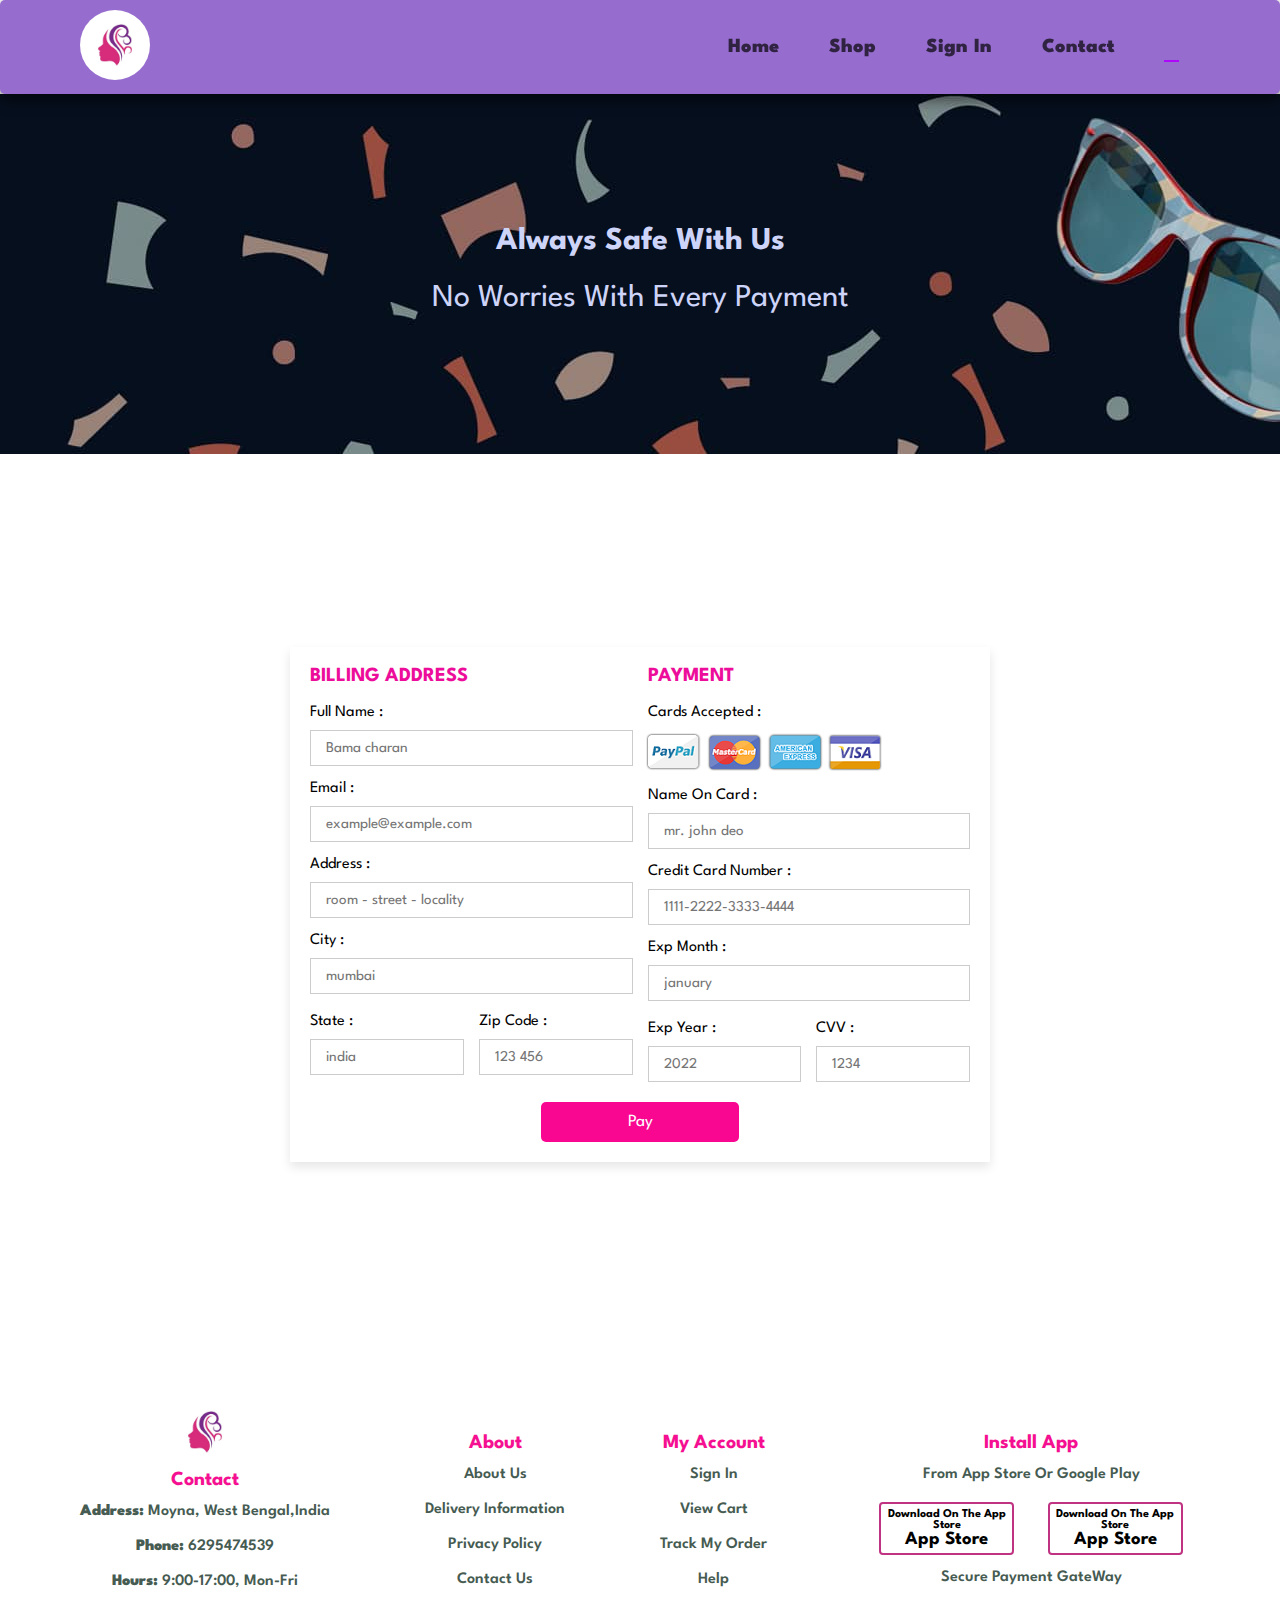
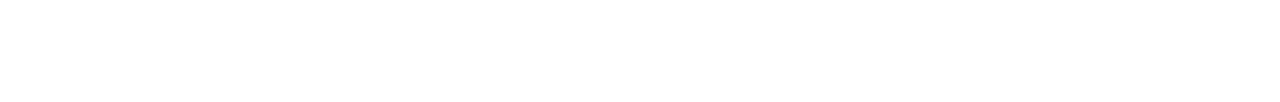
<file: payment.html>
<!DOCTYPE html>
<html lang="en">
  <head>
    <meta charset="UTF-8" />
    <meta http-equiv="X-UA-Compatible" content="IE=edge" />
    <meta name="viewport" content="width=device-width, initial-scale=1.0" />
    <link
      rel="stylesheet"
      href="https://cdnjs.cloudflare.com/ajax/libs/font-awesome/6.4.0/css/all.min.css"
      integrity="sha512-iecdLmaskl7CVkqkXNQ/ZH/XLlvWZOJyj7Yy7tcenmpD1ypASozpmT/E0iPtmFIB46ZmdtAc9eNBvH0H/ZpiBw=="
      crossorigin="anonymous"
      referrerpolicy="no-referrer"
    />
    <style>
      @import url("https://fonts.googleapis.com/css2?family=Poppins:wght@100;300;400;500;600&display=swap");

      * {
        font-family: "Poppins", sans-serif;
        margin: 0;
        padding: 0;
        box-sizing: border-box;
        outline: none;
        border: none;
        text-transform: capitalize;
        transition: all 0.2s linear;
      }

      .container {
        display: flex;
        justify-content: center;
        align-items: center;
        padding: 25px;
        min-height: 100vh;
      }

      .container form {
        padding: 20px;
        width: 700px;
        background: #fff;
        box-shadow: 0 5px 10px rgba(0, 0, 0, 0.1);
      }

      .container form .row {
        display: flex;
        flex-wrap: wrap;
        gap: 15px;
      }

      .container form .row .col {
        flex: 1 1 250px;
      }

      .container form .row .col .title {
        font-size: 20px;
        color: #ed0d9b;
        padding-bottom: 5px;
        text-transform: uppercase;
      }

      .container form .row .col .inputBox {
        margin: 15px 0;
      }

      .container form .row .col .inputBox span {
        margin-bottom: 10px;
        display: block;
      }

      .container form .row .col .inputBox input {
        width: 100%;
        border: 1px solid #ccc;
        padding: 10px 15px;
        font-size: 15px;
        text-transform: none;
      }

      .container form .row .col .inputBox input:focus {
        border: 1px solid #000;
      }

      .container form .row .col .flex {
        display: flex;
        gap: 15px;
      }

      .container form .row .col .flex .inputBox {
        margin-top: 5px;
      }
      .container form .row .col .inputBox img {
        height: 34px;
        margin-top: 5px;
        filter: drop-shadow(0 0 1px #000);
      }

      .container form .submit-btn {
        
        width: 30%;
        padding: 12px;
        font-size: 17px;
        background: #fa0791;
        color: #fff;
        margin-top: 5px;
        cursor: pointer;
        border-radius: 5px;
      }
      .container form .btn{
        text-align: center;
      }
      .container form .submit-btn:hover {
        background: #ca0f85;
      }
    </style>
    <link rel="stylesheet" href="asset/style.css" />
    <title>Ladies Corner</title>
  </head>
  <body>
    <!-- header section -->
    <section id="header">
      <a href="index.html"
        ><img
          src="asset/img/pngtree-beauty-spa-logo-design-template-woman-silhouette-logo-template-image_328588.jpg"
          alt=""
          class="logo"
      /></a>
      <nav id="nav">
        <ul id="navbar">
          <li><a href="index.html" id="home">Home</a></li>
          <li><a href="shop.html" id="shop">Shop</a></li>
          <li><a href="signup/index.html" id="shop">Sign In</a></li>
          <li><a href="contact.html" id="contact">Contact</a></li>
          <li>
            <a href="cart.html" class="active" id="lg-bag"
              ><i class="fa-solid fa-cart-shopping"></i
            ></a>
          </li>
          <a href="#" id="close"><i class="fa-solid fa-xmark"></i></a>
        </ul>
      </nav>
      <div id="mobile">
        <a href="cart.html" id="cart"
          ><i class="fa-solid fa-cart-shopping fa-xxl"></i
        ></a>
        <i id="bar" class="fas fa-outdent fa-xl"></i>
      </div>
    </section>
    <!-- page Header -->
    <section id="page-header" class="about-header-c">
      <h2>Always Safe With Us</h2>
      <p>No Worries With Every Payment</p>
    </section>
    <section id="payment">
      <div class="container">
        <form action="">
          <div class="row">
            <div class="col">
              <h3 class="title">billing address</h3>

              <div class="inputBox">
                <span>full name :</span>
                <input type="text" placeholder="Bama charan" />
              </div>
              <div class="inputBox">
                <span>email :</span>
                <input type="email" placeholder="example@example.com" />
              </div>
              <div class="inputBox">
                <span>address :</span>
                <input type="text" placeholder="room - street - locality" />
              </div>
              <div class="inputBox">
                <span>city :</span>
                <input type="text" placeholder="mumbai" />
              </div>

              <div class="flex">
                <div class="inputBox">
                  <span>state :</span>
                  <input type="text" placeholder="india" />
                </div>
                <div class="inputBox">
                  <span>zip code :</span>
                  <input type="text" placeholder="123 456" />
                </div>
              </div>
            </div>

            <div class="col">
              <h3 class="title">payment</h3>

              <div class="inputBox">
                <span>cards accepted :</span>
                <img src="asset/img/card_img.png" alt="" />
              </div>
              <div class="inputBox">
                <span>name on card :</span>
                <input type="text" placeholder="mr. john deo" />
              </div>
              <div class="inputBox">
                <span>credit card number :</span>
                <input type="number" placeholder="1111-2222-3333-4444" />
              </div>
              <div class="inputBox">
                <span>exp month :</span>
                <input type="text" placeholder="january" />
              </div>

              <div class="flex">
                <div class="inputBox">
                  <span>exp year :</span>
                  <input type="number" placeholder="2022" />
                </div>
                <div class="inputBox">
                  <span>CVV :</span>
                  <input type="text" placeholder="1234" />
                </div>
              </div>
            </div>
          </div>
          <div class="btn">
            <input type="submit" value="Pay" class="submit-btn" id="final-price"/>
          </div>
        </form>
      </div>
    </section>
    <!-- Footer Section -->
    <footer id="footer" class="section-p1 section-m1">
      <div class="col">
        <img
          src="asset/img/pngtree-beauty-spa-logo-design-template-woman-silhouette-logo-template-image_328588.jpg"
          alt=""
        />
        <h4>Contact</h4>
        <p><strong>Address: </strong>Moyna, West Bengal,India</p>
        <p><strong>Phone:</strong> 6295474539</p>
        <p><strong>Hours:</strong> 9:00-17:00, Mon-Fri</p>
        <!-- <h4>Follow Us</h4> -->
        <ul>
          <li>
            <a href=""><i class="fa-brands fa-instagram"></i></a>
          </li>
          <li>
            <a href=""><i class="fa-brands fa-whatsapp"></i></a>
          </li>
          <li>
            <a href=""><i class="fa-brands fa-facebook"></i></a>
          </li>
          <li>
            <a href=""><i class="fa-brands fa-twitter"></i></a>
          </li>
        </ul>
      </div>
      <div class="col">
        <h4>About</h4>
        <p>About us</p>
        <p>Delivery Information</p>
        <p>Privacy Policy</p>
        <p>Contact Us</p>
      </div>
      <div class="col">
        <h4>My Account</h4>
        <p>Sign In</p>
        <p>View Cart</p>
        <p>Track My Order</p>
        <p>help</p>
      </div>
      <div class="col payment">
        <h4>Install App</h4>
        <p>from App Store or Google Play</p>
        <div class="box">
          <div class="box-1">
            <a
              href="https://www.apple.com/in/?afid=p238%7Cs6Ww8AeKv-dc_mtid_187079nc38483_pcrid_653909215862_pgrid_112258962227_pntwk_g_pchan__pexid__&cid=aos-IN-kwgo-brand--slid---product-"
              ><i class="fa-brands fa-apple"></i
            ></a>
            <h6>Download on the App Store</h6>
            <h3>App Store</h3>
          </div>
          <div class="box-2">
            <a
              href="https://play.google.com/store/games?utm_source=apac_med&utm_medium=hasem&utm_content=Jul0121&utm_campaign=Evergreen&pcampaignid=MKT-EDR-apac-in-1003227-med-hasem-py-Evergreen-Jul0121-Text_Search_BKWS-BKWS%7CONSEM_kwid_43700058906718334_creativeid_480977734745_device_c&gclid=Cj0KCQjwjryjBhD0ARIsAMLvnF9g6xaAqw-frJsUZy6kWpMX08frAULCc4_4uHyLXN0HtHZBHBXfqsQaAusKEALw_wcB&gclsrc=aw.ds"
              ><i class="fa-solid fa-mobile"></i
            ></a>
            <h6>Download on the App Store</h6>
            <h3>App Store</h3>
          </div>
        </div>
        <p>Secure Payment GateWay</p>
        <ul>
          <li>
            <a href=""><i class="fa-brands fa-cc-visa fa-xl"></i></a>
          </li>
          <li>
            <a href=""><i class="fa-brands fa-cc-mastercard fa-xl"></i></a>
          </li>
        </ul>
      </div>
    </footer>
    <script src="asset/script.js"></script>
  </body>
</html>
</file>
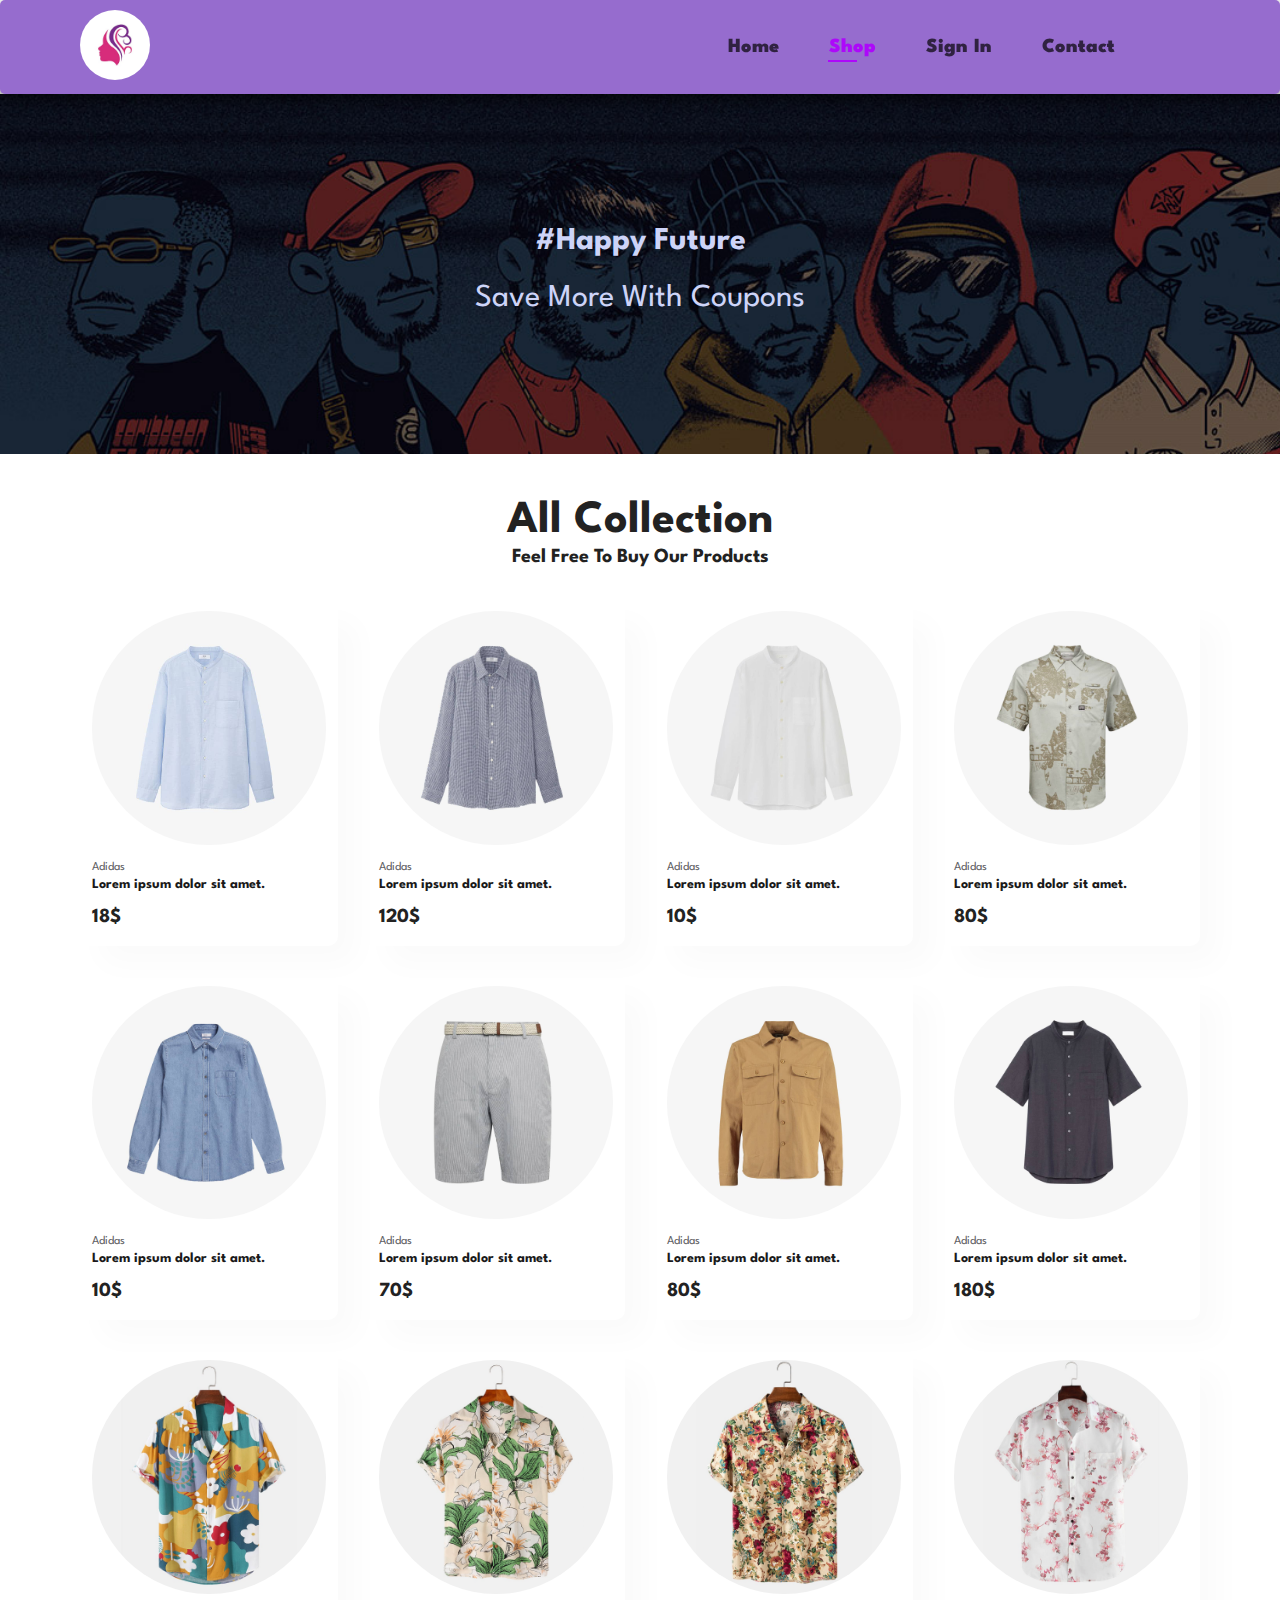
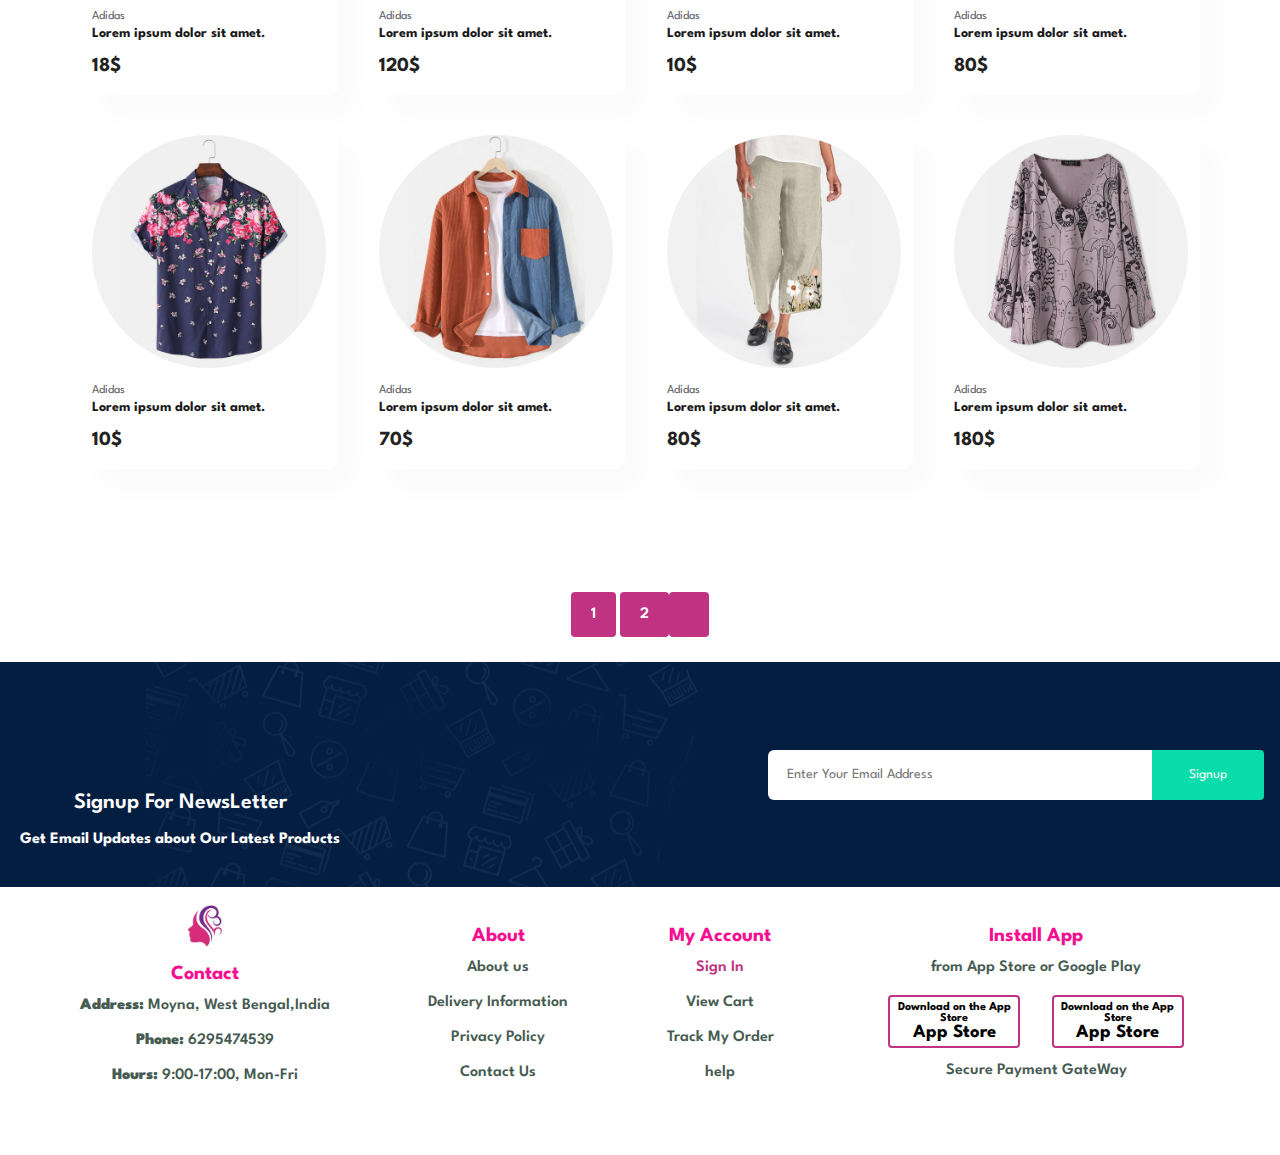
<file: shop.html>
<!DOCTYPE html>
<html lang="en">
  <head>
    <meta charset="UTF-8" />
    <meta http-equiv="X-UA-Compatible" content="IE=edge" />
    <meta name="viewport" content="width=device-width, initial-scale=1.0" />
    <link
      rel="stylesheet"
      href="https://cdnjs.cloudflare.com/ajax/libs/font-awesome/6.4.0/css/all.min.css"
      integrity="sha512-iecdLmaskl7CVkqkXNQ/ZH/XLlvWZOJyj7Yy7tcenmpD1ypASozpmT/E0iPtmFIB46ZmdtAc9eNBvH0H/ZpiBw=="
      crossorigin="anonymous"
      referrerpolicy="no-referrer"/>
    <link rel="stylesheet" href="asset/style.css" />
    <title>Ladies Corner</title>
  </head>
  <body>
    <section id="header">
      <a href="index.html"
        ><img
          src="asset/img/pngtree-beauty-spa-logo-design-template-woman-silhouette-logo-template-image_328588.jpg"
          alt=""
          class="logo"
      /></a>
      <nav id="nav">
        <ul id="navbar">
          <li><a href="index.html" id="home">Home</a></li>
          <li><a href="shop.html" id="shop" class="active">Shop</a></li>
          <li><a href="signup/index.html" id="about">Sign In</a></li>
          <li><a href="contact.html" id="about">Contact</a></li>
          <li><a href="cart.html" id="lg-bag"><i class="fa-solid fa-cart-shopping"></i></a><span id="cart-item">0</span></li>
          <a href="#" id="close"><i class="fa-solid fa-xmark"></i></a>
        </ul>
      </nav>
      <div id="mobile">
        <a href="cart.html" id="cart"><i class="fa-solid fa-cart-shopping fa-xxl"></i></a>
        <i id="bar" class="fas fa-outdent fa-xl"></i>
      </div>
    </section>

    <section id="page-header" class="about-header-s">
      <h2>#Happy Future</h2>
      <p>Save More With Coupons</p>
    </section>
    <!-- Products -->
    <section id="product-1" class="section-p1">
      <h2>All Collection</h2>
      <h4>Feel Free To Buy Our Products</h4>
      <div class="pro-container">
        <div class="pro">
          <img src="asset/img/products/n1.jpg" alt="" onclick="window.location.href='sproduct1.html';"/>
          <div class="dis">
            <span>Adidas</span>
            <h5>Lorem ipsum dolor sit amet.</h5>
            <div class="star">
              <i class="fa-solid fa-star"></i>
              <i class="fa-solid fa-star"></i>
              <i class="fa-solid fa-star"></i>
              <i class="fa-solid fa-star"></i>
            </div>
            <h4>18$</h4>
          </div>
          <a class="btnShop"><i class="fa-solid fa-cart-shopping"></i></a>
        </div>
        <div class="pro">
          <img src="asset/img/products/n2.jpg" alt="" onclick="window.location.href='sproduct2.html';" />
          <div class="dis">
            <span>Adidas</span>
            <h5>Lorem ipsum dolor sit amet.</h5>
            <div class="star">
              <i class="fa-solid fa-star"></i>
              <i class="fa-solid fa-star"></i>
              <i class="fa-solid fa-star"></i>
              <i class="fa-solid fa-star"></i>
            </div>
            <h4>120$</h4>
          </div>
          <a class="btnShop"><i class="fa-solid fa-cart-shopping cart"></i></a>
        </div>
        <div class="pro">
          <img src="asset/img/products/n3.jpg" alt="" onclick="window.location.href='sproduct3.html';" />
          <div class="dis">
            <span>Adidas</span>
            <h5>Lorem ipsum dolor sit amet.</h5>
            <div class="star">
              <i class="fa-solid fa-star"></i>
              <i class="fa-solid fa-star"></i>
              <i class="fa-solid fa-star"></i>
              <i class="fa-solid fa-star"></i>
            </div>
            <h4>10$</h4>
          </div>
          <a class="btnShop"><i class="fa-solid fa-cart-shopping"></i></a>
        </div>
        <div class="pro">
          <img src="asset/img/products/n4.jpg" alt="" onclick="window.location.href='sproduct4.html';" />
          <div class="dis">
            <span>Adidas</span>
            <h5>Lorem ipsum dolor sit amet.</h5>
            <div class="star">
              <i class="fa-solid fa-star"></i>
              <i class="fa-solid fa-star"></i>
              <i class="fa-solid fa-star"></i>
              <i class="fa-solid fa-star"></i>
            </div>
            <h4>80$</h4>
          </div>
          <a class="btnShop"><i class="fa-solid fa-cart-shopping"></i></a>
        </div>
        <div class="pro">
          <img src="asset/img/products/n5.jpg" alt="" />
          <div class="dis">
            <span>Adidas</span>
            <h5>Lorem ipsum dolor sit amet.</h5>
            <div class="star">
              <i class="fa-solid fa-star"></i>
              <i class="fa-solid fa-star"></i>
              <i class="fa-solid fa-star"></i>
              <i class="fa-solid fa-star"></i>
            </div>
            <h4>10$</h4>
          </div>
          <a class="btnShop"><i class="fa-solid fa-cart-shopping" ></i></a>
        </div>
        <div class="pro">
          <img src="asset/img/products/n6.jpg" alt="" />
          <div class="dis">
            <span>Adidas</span>
            <h5>Lorem ipsum dolor sit amet.</h5>
            <div class="star">
              <i class="fa-solid fa-star"></i>
              <i class="fa-solid fa-star"></i>
              <i class="fa-solid fa-star"></i>
              <i class="fa-solid fa-star"></i>
            </div>
            <h4>70$</h4>
          </div>
          <a class="btnShop"><i class="fa-solid fa-cart-shopping"></i></a>
        </div>
        <div class="pro">
          <img src="asset/img/products/n7.jpg" alt="" />
          <div class="dis">
            <span>Adidas</span>
            <h5>Lorem ipsum dolor sit amet.</h5>
            <div class="star">
              <i class="fa-solid fa-star"></i>
              <i class="fa-solid fa-star"></i>
              <i class="fa-solid fa-star"></i>
              <i class="fa-solid fa-star"></i>
            </div>
            <h4>80$</h4>
          </div>
          <a class="btnShop"><i class="fa-solid fa-cart-shopping"></i></a>
        </div>
        <div class="pro">
          <img src="asset/img/products/n8.jpg" alt="" />
          <div class="dis">
            <span>Adidas</span>
            <h5>Lorem ipsum dolor sit amet.</h5>
            <div class="star">
              <i class="fa-solid fa-star"></i>
              <i class="fa-solid fa-star"></i>
              <i class="fa-solid fa-star"></i>
              <i class="fa-solid fa-star"></i>
            </div>
            <h4>180$</h4>
          </div>
          <a class="btnShop"><i class="fa-solid fa-cart-shopping"></i></a>
        </div>
        <div class="pro">
          <img src="asset/img/products/f1.jpg" alt="" />
          <div class="dis">
            <span>Adidas</span>
            <h5>Lorem ipsum dolor sit amet.</h5>
            <div class="star">
              <i class="fa-solid fa-star"></i>
              <i class="fa-solid fa-star"></i>
              <i class="fa-solid fa-star"></i>
              <i class="fa-solid fa-star"></i>
            </div>
            <h4>18$</h4>
          </div>
          <a class="btnShop"><i class="fa-solid fa-cart-shopping"></i></a>
        </div>
        <div class="pro">
          <img src="asset/img/products/f2.jpg" alt="" />
          <div class="dis">
            <span>Adidas</span>
            <h5>Lorem ipsum dolor sit amet.</h5>
            <div class="star">
              <i class="fa-solid fa-star"></i>
              <i class="fa-solid fa-star"></i>
              <i class="fa-solid fa-star"></i>
              <i class="fa-solid fa-star"></i>
            </div>
            <h4>120$</h4>
          </div>
          <a class="btnShop"><i class="fa-solid fa-cart-shopping cart"></i></a>
        </div>
        <div class="pro">
          <img src="asset/img/products/f3.jpg" alt="" />
          <div class="dis">
            <span>Adidas</span>
            <h5>Lorem ipsum dolor sit amet.</h5>
            <div class="star">
              <i class="fa-solid fa-star"></i>
              <i class="fa-solid fa-star"></i>
              <i class="fa-solid fa-star"></i>
              <i class="fa-solid fa-star"></i>
            </div>
            <h4>10$</h4>
          </div>
          <a class="btnShop"><i class="fa-solid fa-cart-shopping"></i></a>
        </div>
        <div class="pro">
          <img src="asset/img/products/f4.jpg" alt="" />
          <div class="dis">
            <span>Adidas</span>
            <h5>Lorem ipsum dolor sit amet.</h5>
            <div class="star">
              <i class="fa-solid fa-star"></i>
              <i class="fa-solid fa-star"></i>
              <i class="fa-solid fa-star"></i>
              <i class="fa-solid fa-star"></i>
            </div>
            <h4>80$</h4>
          </div>
          <a class="btnShop"><i class="fa-solid fa-cart-shopping"></i></a>
        </div>
        <div class="pro">
          <img src="asset/img/products/f5.jpg" alt="" />
          <div class="dis">
            <span>Adidas</span>
            <h5>Lorem ipsum dolor sit amet.</h5>
            <div class="star">
              <i class="fa-solid fa-star"></i>
              <i class="fa-solid fa-star"></i>
              <i class="fa-solid fa-star"></i>
              <i class="fa-solid fa-star"></i>
            </div>
            <h4>10$</h4>
          </div>
          <a class="btnShop"><i class="fa-solid fa-cart-shopping"></i></a>
        </div>
        <div class="pro">
          <img src="asset/img/products/f6.jpg" alt="" />
          <div class="dis">
            <span>Adidas</span>
            <h5>Lorem ipsum dolor sit amet.</h5>
            <div class="star">
              <i class="fa-solid fa-star"></i>
              <i class="fa-solid fa-star"></i>
              <i class="fa-solid fa-star"></i>
              <i class="fa-solid fa-star"></i>
            </div>
            <h4>70$</h4>
          </div>
          <a class="btnShop"><i class="fa-solid fa-cart-shopping"></i></a>
        </div>
        <div class="pro">
          <img src="asset/img/products/f7.jpg" alt="" />
          <div class="dis">
            <span>Adidas</span>
            <h5>Lorem ipsum dolor sit amet.</h5>
            <div class="star">
              <i class="fa-solid fa-star"></i>
              <i class="fa-solid fa-star"></i>
              <i class="fa-solid fa-star"></i>
              <i class="fa-solid fa-star"></i>
            </div>
            <h4>80$</h4>
          </div>
          <a class="btnShop"><i class="fa-solid fa-cart-shopping"></i></a>
        </div>
        <div class="pro">
          <img src="asset/img/products/f8.jpg" alt="" />
          <div class="dis">
            <span>Adidas</span>
            <h5>Lorem ipsum dolor sit amet.</h5>
            <div class="star">
              <i class="fa-solid fa-star"></i>
              <i class="fa-solid fa-star"></i>
              <i class="fa-solid fa-star"></i>
              <i class="fa-solid fa-star"></i>
            </div>
            <h4>180$</h4>
          </div>
          <a class="btnShop"><i class="fa-solid fa-cart-shopping"></i></a>
        </div>
      </div>
    </section>

    <!-- Pagination Section -->
    <section id="pagination" class="section-p1">
      <a href="">1</a>
      <a href="">2</a>
      <a href=""><i class="fa fa-long-arrow-alt-right"></i></a>
    </section>
    <!-- news-Letter Section -->
    <section id="newsletter" class="">
      <div class="newsText">
        <h4>Signup For NewsLetter</h4>
        <h2>Get Email Updates about Our Latest Products</h2>
      </div>
      <div class="form">
        <input type="email" id="" placeholder="Enter Your Email Address" />
        <button class="normal">Signup</button>
      </div>
    </section>

    <!-- Footer Section -->
    <footer id="footer" class="section-p1">
      <div class="col">
        <img
          src="asset/img/pngtree-beauty-spa-logo-design-template-woman-silhouette-logo-template-image_328588.jpg"
          alt=""
        />
        <h4>Contact</h4>
        <p><strong>Address: </strong>Moyna, West Bengal,India</p>
        <p><strong>Phone:</strong> 6295474539</p>
        <p><strong>Hours:</strong> 9:00-17:00, Mon-Fri</p>
        <!-- <h4>Follow Us</h4> -->
        <ul>
          <li>
            <a href=""><i class="fa-brands fa-instagram"></i></a>
          </li>
          <li>
            <a href=""><i class="fa-brands fa-whatsapp"></i></a>
          </li>
          <li>
            <a href=""><i class="fa-brands fa-facebook"></i></a>
          </li>
          <li>
            <a href=""><i class="fa-brands fa-twitter"></i></a>
          </li>
        </ul>
      </div>
      <div class="col">
        <h4>About</h4>
        <p>About us</p>
        <p>Delivery Information</p>
        <p>Privacy Policy</p>
        <p>Contact Us</p>
      </div>
      <div class="col">
        <h4>My Account</h4>
        <p><a href="signup/index.html" style="text-decoration: none;">Sign In</a></p>
        <p>View Cart</p>
        <p>Track My Order</p>
        <p>help</p>
      </div>
      <div class="col payment">
        <h4>Install App</h4>
        <p>from App Store or Google Play</p>
        <div class="box">
          <div class="box-1">
            <a
              href="https://www.apple.com/in/?afid=p238%7Cs6Ww8AeKv-dc_mtid_187079nc38483_pcrid_653909215862_pgrid_112258962227_pntwk_g_pchan__pexid__&cid=aos-IN-kwgo-brand--slid---product-"
              ><i class="fa-brands fa-apple"></i
            ></a>
            <h6>Download on the App Store</h6>
            <h3>App Store</h3>
          </div>
          <div class="box-2">
            <a
              href="https://play.google.com/store/games?utm_source=apac_med&utm_medium=hasem&utm_content=Jul0121&utm_campaign=Evergreen&pcampaignid=MKT-EDR-apac-in-1003227-med-hasem-py-Evergreen-Jul0121-Text_Search_BKWS-BKWS%7CONSEM_kwid_43700058906718334_creativeid_480977734745_device_c&gclid=Cj0KCQjwjryjBhD0ARIsAMLvnF9g6xaAqw-frJsUZy6kWpMX08frAULCc4_4uHyLXN0HtHZBHBXfqsQaAusKEALw_wcB&gclsrc=aw.ds"
              ><i class="fa-solid fa-mobile"></i
            ></a>
            <h6>Download on the App Store</h6>
            <h3>App Store</h3>
          </div>
        </div>
        <p>Secure Payment GateWay</p>
        <ul>
          <li>
            <a href=""><i class="fa-brands fa-cc-visa fa-xl"></i></a>
          </li>
          <li>
            <a href=""><i class="fa-brands fa-cc-mastercard fa-xl"></i></a>
          </li>
        </ul>
      </div>
    </footer>
    <script src="asset/script.js"></script>
  </body>
</html>
</file>
<file: asset/style.css>
@import url("https://fonts.googleapis.com/css2?family=League+Spartan:wght@100;200;300;400;500;600;700;800;900&display=swap");

* {
  margin: 0;
  padding: 0;
  font-family: "League Spartan", sans-serif;
  box-sizing: border-box;
}

h1 {
  font-size: 50px;
  line-height: 64px;
  color: #222;
}

h2 {
  font-size: 46px;
  line-height: 54px;
  color: #222;
}

h4 {
  font-size: 20px;
  color: #222;
}

h6 {
  font-weight: 700;
  font-size: 12px;
}

p {
  font-size: 16px;
  color: #465b52;
  margin: 15px 0 20px 0;
}

.section-m1 {
  margin: 40px 0;
}

.section-p1 {
  padding: 40px 80px;
}

body {
  width: 100%;
}

/* header */
#header {
  display: flex;
  justify-content: space-between;
  align-items: center;
  background: #966cce;
  padding: 10px 80px;
  border-radius: 5px;
  z-index: 1;
  position: sticky;
  top: 0;
  left: 0;
  /* margin: 10px 10px 0 10px; */
  box-shadow: 0 5px 15px rgba(0, 0, 0, 0.6);
}

#header a .logo {
  width: 70px;
  height: auto;
  border-radius: 50%;
}

/* #header .toggle-btn {
  width: 35px;
  position: absolute;
  right: 80px;
  top: 25px;
  display: none;
}
.toggle-btn span {
  display: inline-block;
  width: 100%;
  height: 3px;
  background-color: #e61484;
  margin-bottom: 8px;
} */
#navbar {
  display: flex;
  justify-content: center;
  align-items: center;
  padding: 10px;
}

#navbar li {
  list-style: none;
  padding: 2px 20px;
  position: relative;
}

#navbar li a {
  text-decoration: none;
  font-size: 20px;
  font-weight: 1000;
  color: #000000ae;

  padding: 5px;
  border: none;
  border-radius: 10px;
  transition: 0.3s ease;
}

#navbar li a:hover,
#navbar li a.active {
  color: #ad08fa;
}

#navbar li a.active::after,
#navbar li a:hover::after {
  content: "";
  position: absolute;
  width: 30%;
  height: 2px;
  background-color: #ad08fa;
  bottom: -4px;
  left: 24px;
}

/* Toggle Button */
#mobile {
  display: none;
  align-items: center;
}

#close {
  display: none;
}

/* cart Item on Toogle button */
#navbar #cart-item {
  display: none;
}

#navbar li span {
  position: absolute;
  text-align: center;
  /* display: block; */
  /* font-size: 18px; */
  font-weight: 700;
  line-height: 1.8;
  width: 25px;
  height: 25px;
  border: 1px solid rgb(249, 247, 247);
  background-color: #ad08fa;
  color: #0b0a0a;
  border-radius: 50%;
  top: -12px;
  right: 0;
  /* padding-top: 7px; */
}

/* Hero */
#main {
  background-image: url("img/hero4.png");
  width: 100%;
  height: 90vh;
  padding: 0 80px;
  display: flex;
  flex-direction: column;
  justify-content: center;
  align-items: flex-start;
  background-position: top 45% right 0;
  background-size: cover;
}

#main h4 {
  padding-bottom: 15px;
}

#main h1 {
  color: #ad08fa;
}

#main p {
  font-size: 20px;
  text-align: justify;
}

#main button {
  background-color: #ad08fa;
  margin-top: 10px;
  font-size: 25px;
  padding: 2px;
  width: 70px;
  height: 50px;
  border-radius: 10px;
  cursor: pointer;
  font-weight: 500;
  border: none;
}

#main button:hover {
  box-shadow: 0px 0px 25px #e012, 0px 0px 30px #e01287, 0px 0px 50px #e01287,
    0px 0px 100px #ad08fa;
  transition: 1.5s ease;
}

/* title */
#title h3 {
  font-size: 30px;
  color: #ad08fa;
  left: 30rem;
  padding: 10px;
  position: absolute;
  margin-top: 10px;
}

/* feature Section */
#feature {
  display: flex;
  align-items: center;
  flex-wrap: wrap;
  justify-content: space-between;
  padding: 40px 60px;
}

#feature h6 {
  display: inline-block;
  text-align: center;
  line-height: 1;
  color: #ad08fa;
  border-radius: 5px;
  padding: 9px 8px 4px 5px;
  background-color: #fddde4;
}

#feature .fe-box {
  width: 180px;
  padding: 25px 15px;
  margin: 20px 0px;
  text-align: center;
  box-shadow: 20px 20px 34px rgba(0, 0, 0, 0.03);
  border: 1px solid #ad08fa;
  border-radius: 4px;
}

#feature .fe-box img {
  width: 100%;
  margin-bottom: 10px;
}

#feature .fe-box:hover {
  box-shadow: 10px 10px 54px rgba(70, 62, 221, 0.1);
}

#feature .fe-box img:hover {
  width: 150px;
  cursor: pointer;
}

#feature .fe-box:nth-child(2) h6 {
  background-color: #cdebbc;
}

#feature .fe-box:nth-child(3) h6 {
  background-color: #d1e8f2;
}

#feature .fe-box:nth-child(4) h6 {
  background-color: #cdd4f8;
}

#feature .fe-box:nth-child(5) h6 {
  background-color: #f6dbf6;
}

#feature .fe-box:nth-child(6) h6 {
  background-color: #fff2e5;
}

/* product-1 section */

#product-1 {
  text-align: center;
  margin-bottom: 40px;
}

#product-1 .pro img {
  width: 100%;
  border-radius: 50%;
}

#product-1 .pro {
  position: relative;
  width: 23%;
  min-width: 250px;
  padding: 10px 12px;
  margin: 15px 0;
  border-radius: 10px;
  /* border: 1px solid #cce7d0; */
  box-shadow: 20px 20px 30px rgba(0, 0, 0, 0.02);
}

#product-1 .pro:hover {
  /* cursor: pointer; */
  box-shadow: 20px 20px 30px rgba(0, 0, 0, 0.08);
}

#product-1 .pro-container {
  display: flex;
  padding-top: 20px;
  justify-content: space-between;
  flex-wrap: wrap;
}

#product-1 .pro .dis {
  padding: 10px 0px;
  text-align: start;
}

#product-1 .pro .dis span {
  font-size: 12px;
  color: #606063;
}

#product-1 .pro .dis h5 {
  color: #1a1a1a;
  padding: 4px 0px;
  font-size: 14px;
}

#product-1 .pro .dis h4 {
  font-size: 20px;
  padding-top: 7px;
  font-weight: 700;
}

#product-1 .star {
  padding: 3px;
  font-size: 15px;
  color: #e8d50bae;
}

.pro-container a {
  color: #2b06f9;
  font-weight: 500;
  width: 38px;
  height: 38px;
  position: absolute;
  bottom: 20px;
  right: 10px;
  padding: 5px;
  font-size: 25px;
  cursor: pointer;
}

/* CONTACT US  */
#Contact {
  /* margin-top: 40px; */
  padding-top: 70px;
  width: 100%;
  height: auto;
  background-color: #2898de;
  /* position: relative; */
}

#Contact .info {
  width: 100%;
  display: flex;
  flex-wrap: wrap;
  justify-content: space-around;
  padding-top: 3%;
}

#Contact .box {
  border-radius: 5px;
  display: flex;
  flex-direction: column;
  margin: 12px;
  background-color: #cdebbc;
  text-align: center;
  padding: 30px 0px;
  width: 23%;
}

#Contact .box i {
  padding: 5px;
  font-size: 25px;
  color: #6a00ff;
}

#Contact .box h3 {
  padding: 5px;
}

#Contact .box p {
  padding: 1px;
}

#Contact .form {
  /* position: absolute; */
  /* top: 50%; */
  /* margin-top: -3rem; */
  border-radius: 4px;
  margin-left: 30%;
  width: 40%;
  height: 24em;
  background-color: #08dcaa;
  margin-bottom: 1rem;
}

.form h1 {
  display: block;
  margin-top: 40px;
  text-align: center;
  color: #4d0bf2;
}

#Contact .contact-page {
  display: flex;
  flex-wrap: wrap;
  flex-direction: column;
  width: 100%;
}

#Contact h2 {
  text-align: center;
}

#Contact .form input[type="text"] {
  background: transparent;
  border: 2px solid #540af6;
  width: 200px;
  margin: 30px 82px;
  padding: 7px;
  border-radius: 5px;
  transition: 1s ease;
}

#Contact .form input[type="text"]:focus {
  width: 280px;
}

#Contact .form input[type="email"] {
  background: transparent;
  border: 2px solid #6408ed;
  width: 200px;
  margin: 9px 82px;
  padding: 7px;
  border-radius: 5px;
  transition: 1s ease;
}

#Contact .form input[type="email"]:focus {
  width: 280px;
  border: 2px solid #590df1;
}

#Contact form input[type="email"]::placeholder,
.form input[type="text"]::placeholder {
  font-weight: 700;
  color: black;
}

#Contact .form input[type="submit"] {
  border: none;
  /* border: 3px solid #e01287; */
  text-align: center;
  font-size: 20px;
  font-weight: 500;
  cursor: pointer;
  width: 20%;
  display: block;
  margin: 18px 82px;
  padding: 10px;
  border-radius: 5px;
  background: #7c12e0 !important;
  background: #12c2e9;
  /* fallback for old browsers */
  background: -webkit-linear-gradient(to right,
      #f64f59,
      #c471ed,
      #12c2e9);
  /* Chrome 10-25, Safari 5.1-6 */
  background: linear-gradient(to right,
      #f64f59,
      #c471ed,
      #12c2e9);
  /* W3C, IE 10+/ Edge, Firefox 16+, Chrome 26+, Opera 12+, Safari 7+ */
}

#Contact .form input[type="submit"]:hover {
  box-shadow: 0px 0px 15px #6f12e0, 0px 0px 30px #e01287, 0px 0px 50px #e01287,
    0px 0px 10px #5012e0;
  transition: 1.5s ease;
}

/*  Banner section  */
/* popUp banner */
.popupbanner {
  width: 60%;
  height: 50vh;
  position: absolute;
  top: 50%;
  left: 50%;
  transform: translate(-50%, -50%);
  /* border: 1px solid #c03383; */
  display: flex;
  flex-direction: column;
  text-align: center;
  justify-content: center;
  align-items: center;
  background-image: url(img/banner/b17.jpg);
  background-position: center;
  background-size: cover;
  border-radius: 10px;
}

#timeoutbanner {
  display: none;
}

.popupbanner h2 {

  font-weight: bold;
  color: white;
  z-index: 2;
}

.popupbanner button {
  width: 8rem;
  height: 40px;
  border-radius: 5px;
  background-color: #5d12e0;
  padding: 0.2rem;
  font-size: 20px;
  font-weight: 500;
  color: white;
  border: none;
  cursor: pointer;
  margin-bottom: 30px;
}

.popupbanner button:hover {
  background-color: #8533c0;
}

.popupbanner span {
  color: #4c12e0;
}

.popupbanner a {
  position: relative;
  font-size: 30px;
  color: black;
  padding-top: 25px;
  /* margin-left: 28rem; */
  top: -22%;
  right: -44%;
}


/* Normal banner */
#banner {
  padding: 0.5rem;
  margin: 40px 0;
  display: flex;
  flex-direction: column;
  text-align: center;
  justify-content: center;
  align-items: center;
  background-image: url(img/banner/b2.jpg);
  width: 100%;
  height: 40vh;
  background-position: center;
  background-size: cover;
}

#banner h2 {
  color: white;
}

#banner h4 {
  font-size: 1.8rem;
  color: white;
}

#banner button {
  width: 8rem;
  height: 35px;
  border-radius: 5px;
  background-color: #5d12e0;
  padding: 0.2rem;
  font-size: 20px;
  font-weight: 500;
  color: white;
  border: none;
  cursor: pointer;
}

#banner button:hover {
  background-color: #2e11e6;
}

#banner span {
  color: #6812e0;
}

/* product-2 section  */
/* small banner section */
#sm-banner {
  display: flex;
  justify-content: space-around;
  flex-wrap: wrap;
  /* padding: 10px; */
}

#sm-banner .banner-box {
  display: flex;
  flex-direction: column;
  background-image: url(img/banner/b17.jpg);
  align-items: flex-start;
  justify-content: center;
  background-position: center;
  background-size: cover;
  min-width: 580px;
  height: 50vh;
  border-radius: 5px;
  padding: 30px;
}

#sm-banner button {
  width: 80px;
  height: 40px;
  border-radius: 5px;
  margin: 5px 0;
  border: none;
  background-color: #7341f0;
  font-size: 15px;
  font-weight: 500;
  cursor: pointer;
}

#sm-banner button:hover {
  background-color: #616def;
}

#sm-banner .box2 {
  background-image: url(img/banner/b16.jpg);
}

/* NewLetter section */
#newsletter {
  display: flex;
  justify-content: space-between;
  flex-wrap: wrap;
  background-color: #041e42;
  background-image: url(img/banner/b14.png);
  background-position: 20% 30%;
  background-repeat: no-repeat;
  height: 25vh;
}

#newsletter .newsText {
  display: flex;
  flex-direction: column;
  justify-content: flex-end;
  align-items: center;
  padding: 20px;
}

#newsletter .form {
  display: flex;
  align-items: center;
  width: 40%;
}

#newsletter input {
  height: 3.125rem;
  border: 1px solid transparent;
  outline: none;
  width: 100%;
  font-size: 14px;
  padding: 0 1.25em;
  background-color: white;
  border-radius: 6px;
  border-bottom-right-radius: 0;
  border-top-right-radius: 0;
}

#newsletter button {
  width: 30%;
  height: 3.125rem;
  background-color: #08dcaa;
  color: white;
  white-space: nowrap;
  outline: none;
  border-radius: 4px;
  margin-right: 1rem;
  cursor: pointer;
  border: none;
  border-bottom-left-radius: 0;
  border-top-left-radius: 0;
}

#newsletter h2 {
  font-size: 16px;
  color: white;
}

#newsletter h4 {
  font-size: 22px;
  font-weight: 600;
  color: white;
}

#newsletter p {
  color: white;
}

/* Footer Section */
#footer {
  display: flex;
  justify-content: space-between;
  flex-wrap: wrap;
}

#footer .col {
  text-align: center;
}

#footer img {
  width: 70px;
  height: auto;
  border-radius: 50%;
  margin-top: -2.3rem;
}

#footer h4 {
  color: #f50f91;
}

#footer p {
  font-size: 1rem;
  font-weight: 600;
}

#footer ul {
  display: flex;
  justify-content: center;
}

#footer li {
  list-style: none;
  padding: 0.4rem;
  font-size: 1.8rem;
}

#footer a {
  color: #c03383;
}

#footer .box {
  display: flex;
  justify-content: space-around;
  text-align: center;
}

#footer .box .box-1 {
  width: 40%;
  border: 2px solid #c03383;
  padding: 0.3rem;
  margin: 0px 0.2rem;
  border-radius: 4px;
}

#footer .box .box-2 {
  width: 40%;
  border: 2px solid #c03383;
  padding: 0.3rem;
  margin: 0px 0.2rem;
  border-radius: 4px;
}

#footer .box i {
  margin-bottom: 0.4rem;
  font-size: 1.4rem;
  cursor: pointer;
}


/* .................Shopping Page..................
...................................................
................................................... */

#page-header {
  width: 100%;
  height: 40vh;
  padding: 14px;
  display: flex;
  flex-direction: column;
  justify-content: center;
  align-items: center;
  background-size: cover;
}

#page-header.about-header-s {
  background-image: url(img/banner/b1.jpg);
}

#page-header h2,
#page-header p {
  font-size: 2rem;
  color: #cdd4f8;
}

#pagination {
  text-align: center;
}

#pagination a {
  text-decoration: none;
  background-color: #c03383;
  padding: 15px 20px;
  border-radius: 4px;
  color: #fff;
  font-weight: 600;
}

#pagination a:hover {
  background-color: #f30d8f;
}

#pagination a i {
  font-size: 20px;
}

#pagination a i:hover {
  background-color: #ed0d8c;
}

#product-1 .pro {
  cursor: pointer;
}

/* ....SubProducts page... */
/* Single Products */
#product-details {
  display: flex;
  margin-top: 20px;
}

#product-details .single-pro-img {
  width: 30%;
  margin-right: 80px;
  margin-left: 50px;
}

#product-details .single-pro-details h6 a {
  font-size: 15px;
}

#product-details .single-pro-img img {
  border-radius: 10px;
}

.small-img-group {
  display: flex;
  justify-content: space-between;
}

.small-img-col {
  flex-basis: 24%;
  cursor: pointer;
}

/* Details */
#product-details .single-pro-details {
  width: 25%;
  padding: 25px 0px;
}

#product-details .single-pro-details h4 {
  padding: 20px 0 0px 0;
}

#product-details .single-pro-details h2 {
  font-size: 20px;
}

#product-details .single-pro-details select {
  display: block;
  padding: 5px 10px;
  margin-bottom: 10px;
}

#product-details .single-pro-details input {
  width: 44px;
  height: 40px;
  padding-left: 10px;
  font-size: 16px;
  margin-right: 10px;
}

#product-details .single-pro-details input:focus {
  outline: none;
}

#product-details .single-pro-details button {
  width: 85px;
  height: 40px;
  padding: 2px 4px;
  background-color: #f43fa5;
  outline: none;
  border: none;
  border-radius: 5px;
  font-size: 15px;
  font-weight: 500;
  color: white;
  cursor: pointer;
}

#product-details .single-pro-details button:hover {
  background-color: #f30f90;
}

#product-details .single-pro-details p {
  margin-bottom: 5px;
  font-size: 20px;
  font-weight: 400;
  display: inline-block;
  line-height: 1.2;
}

#product-details #sm-banner {
  display: flex;
  flex-direction: column;
  align-items: center;
  justify-content: flex-start;
  margin-right: 35px;
}

#product-details .banner-box {
  display: flex;
  flex-direction: column;
  background-image: url(img/banner/b18.jpg);
  align-items: flex-start;
  justify-content: center;
  background-position: center;
  background-size: cover;
  min-width: 380px;
  height: 35vh;
  border-radius: 5px;
  margin-top: 10px;
}

#product-details .box2 {
  margin-top: 24px;
  background-image: url(img/banner/b16.jpg);
}

#product-details select {
  font-size: 17px;
}

/* ..................Contact Page...........................
............................................................
............................................................
 */

#page-header.about-header-c {
  background-image: url(img/banner/b2.jpg);
}

#contact-details {
  display: flex;
  align-items: center;
  justify-content: space-between;
}

#contact-details .details {
  width: 40%;
}

#contact-details .details span {
  font-size: 32px;
  color: #c03383;
  font-weight: bold;
}

#contact-details .details h2 {
  font-size: 26px;
  line-height: 35px;
  padding: 20px 0;
}

#contact-details .details h3 {
  font-size: 16px;
  padding-bottom: 15px;
}

#contact-details .details li {
  list-style: none;
  padding: 10px 0;
  display: flex;
}

#contact-details .details li i {
  font-size: 14px;
  padding-right: 22PX;
}

#contact-details .details li P {
  font-size: 24px;
  margin: 0;
}

/* map */
#contact-details .map {
  width: 55%;
  height: 440px;
  border-radius: 5px;
  border: 1px solid #e1e1e1;
}

#contact-details .map iframe {
  padding: 4px;
  width: 100%;
  height: 100%;
}



/* form */
#form-details {
  display: flex;
  justify-content: space-between;
  margin: 30px;
  padding: 90px;
  border: 1px solid #e1e1e1;
}

#form-details form {
  width: 65%;
  display: flex;
  flex-direction: column;
  /* align-items: center; */
}

#form-details form span {
  font-size: 32px;
  color: #c03383;
  font-weight: bold;
}

#form-details form h2 {
  font-size: 20px;
}

#form-details form input,
#form-details form textarea {
  width: 100%;
  padding: 12px 15px;
  outline: none;
  margin-bottom: 20px;
  border: 1px solid #e1e1e1;
  resize: none;
}

#form-details form button {
  width: 80px;
  height: 40px;
  color: white;
  background-color: #088178;
  outline: none;
  border: none;
  border-radius: 4px;
  font-size: 15px;
  cursor: pointer;
}

/* people */
#form-details .people {
  display: flex;
  flex-direction: column;

}

#form-details .people div {
  display: flex;
  align-items: flex-start;
  padding-bottom: 25px;
}

#form-details .people img {
  border-radius: 50%;
  width: 65px;
  height: 65px;
  object-fit: cover;
  margin-right: 15px;
}

#form-details .people div p {
  margin: 0;
  font-size: 15px;
  line-height: 25px;

}

#form-details .people div span {
  display: block;
  font-size: 16px;
  font-weight: 600;
  color: #222;
}

/* ...........Cart.........
...........................
............................ */
#cart table {
  width: 100%;
  border-collapse: collapse;
  table-layout: fixed;
  white-space: nowrap;
}

#cart table img {
  width: 70px;
}

#cart table td:nth-child(1) {
  width: 100px;
  text-align: center;
}

#cart #nth1 {
  /* display: none; */
}

#cart table td:nth-child(2) {
  width: 150px;
  text-align: center;
}

#cart table td:nth-child(3) {
  width: 250px;
  text-align: center;
}

#cart table td:nth-child(4),
#cart table td:nth-child(5),
#cart table td:nth-child(6) {
  width: 150px;
  text-align: center;
}

#cart table td:nth-child(5) input {
  width: 70px;
  padding: 10px 5px 10px 15px;
}

#cart table thead {
  border: 1px solid #e2e9e1;
  border-left: none;
  border-right: none;
}

#cart table thead td {
  font-weight: 700;
  text-transform: uppercase;
  font-size: 13px;
  padding: 18px 0;
}

#cart table tbody tr td {
  padding: 15px;

}

#cart table tbody td {
  font-size: 13px;
}

/* Coupon Nad Total */
#cart-add {
  display: flex;
  justify-content: space-between;
  flex-wrap: wrap;
}

.coupon {
  width: 50%;
  margin-bottom: 30px;
}

.coupon h3 {
  padding-bottom: 15px;
  color: #fa0791;
}

.coupon input {
  padding: 10px 20px;
  outline: none;
  width: 60%;
  margin-right: 8px;
  border-radius: 5px;
  border: 2px solid #e1e1e1
}

.coupon button {
  background-color: #fe0793;
  /* margin-top: 10px; */
  font-size: 19px;
  padding: 2px;
  width: 70px;
  height: 38px;
  border-radius: 8px;
  cursor: pointer;
  /* font-weight: 500; */
  border: none;
}

.coupon button:hover {
  background-color: #e743a0;
}

/* ......Total.... */
.total {
  width: 50%;
  margin-bottom: 30px;
  padding: 30px;
  border: 2px solid #e1e1e1;
}

.total table {
  width: 100%;
  margin-bottom: 20px;
  border-collapse: collapse;
}

.total h3 {
  text-align: center;
  margin-bottom: 20px;
  color: #f60c91;
}

.total table td {
  width: 50%;
  font-size: 15px;
  padding: 10px;
  border: 1px solid #e1e1e1;

}

.total #sp-coupon {
  display: none;
}

.total #sp-coupon span {
  color: #131313;
  font-weight: 600;
  font-size: 15px;
}

.total button {
  background-color: #fe0793;
  /* margin-top: 10px; */
  font-size: 16px;
  padding: 4px;
  width: 150px;
  height: 40px;
  border-radius: 5px;
  cursor: pointer;
  font-weight: 500;
  border: none;
}

/* popUp menu */
#Contacttimeoutbanner {
  top: 120%;
  background-image: none;
  background-color: #08dcaa;
  width: 40%;
  height: 14vh;
  display: none;
  justify-content: flex-end;
}

#Contacttimeoutbanner h2 {
  margin-top: -18px;
  font-size: 25px;
  padding: 0;
  display: block;
}

#Contacttimeoutbanner h4 {
  padding: 10px;
}

#Contacttimeoutbanner a {
  top: 23%;
}

/* .....................

**  Media Query ** 

................................. */
@media (max-width: 799px) {
  .section-p1 {
    padding: 40px 40px;
  }

  /* navbar */
  #navbar {
    display: flex;
    flex-direction: column;
    align-items: flex-start;
    justify-content: flex-start;
    position: fixed;
    top: 0;
    right: -300px;
    height: 100vh;
    width: 300px;
    background-color: #e3e6f3;
    box-shadow: 0 40px 60px rgba(0, 0, 0, 0.1);
    padding: 80px 0 0 10px;
    transition: 0.6s all ease-in-out;
  }

  #navbar.active {
    right: 0px;
  }

  #navbar li {
    margin-bottom: 25px;
  }

  #mobile {
    display: flex;
    align-items: center;
  }

  #mobile i {
    color: #c03383;
    font-size: 1.8rem;
    padding-left: 1rem;
    cursor: pointer;
  }

  #close {
    position: absolute;
    top: 30px;
    left: 30px;
    font-size: 30px;
    color: #f20a8d;
  }

  #lg-bag {
    display: none;
  }

  /* Main section */
  #main {
    height: 70vh;
    padding: 0 80px;
    background-position: top 30% right 30%;
  }

  #main p {
    width: 50%;
  }

  /* feture */
  #feature {
    justify-content: center;
  }

  #feature .fe-box {
    margin: 15px 15px;
  }

  /* Products */
  #product-1 .pro-container {
    justify-content: center;
  }

  #product-1 .pro {
    margin: 0 35px;
  }

  /* banner */
  #banner {
    height: 20vh;
  }

  /* small banner */
  #sm-banner .banner-box {
    min-width: 100%;
    height: 34vh;
    margin: 10px 0px;
  }

  #sm-banner .banner-box h4,
  span,
  h2 {
    margin: 10px;
  }

  #sm-banner .banner-box button {
    margin-left: 10px;
  }

  /* newLetter */
  #newsletter {
    flex-direction: column;
    align-items: center;
    justify-content: center;
  }

  #newsletter .form {
    width: 70%;
  }

  /* footer */
  #footer .col {
    margin: 10px;
  }

  #footer .payment {
    margin: 0 auto;
  }

  /* ......Contact page..... */
  /* Form section */
  #form-details {
    padding: 40px;
  }

  #form-details form {
    width: 50%;
  }

  #contact-details .details {
    width: 30%;
    margin: 0;
  }

  #contact-details .details li span {
    text-align: justify;
  }

  #contact-details .details li P {
    width: 50%;
  }

  #title {
    display: none;
  }

  /* pop */
  .popupbanner h4 {
    font-size: 40px;
  }

  .popupbanner a {
    font-size: 35px;
    top: -19%;
    left: 6%;
  }

  #Contacttimeoutbanner {
    display: none !important;
  }

  /* ...subproduct1 */

  /* ...cart section.. */
  #cart {
    overflow-x: auto;
  }
}

/*  Media Query For Mobile*/
@media (max-width: 477px) {
  #header {
    padding: 10px 30px;
  }

  h1 {
    font-size: 38px;
  }

  h2 {
    font-size: 30px;
  }

  /* main section */
  #main {
    margin: 0;
    text-align: left;
    padding: 0 20px;
    background-position: top 30% right 40%;
  }

  #main h2,
  h4 {
    margin: 0;
  }

  #main p {
    text-align: justify;
    width: 35%;
  }

  /* Feature section */
  #feature .fe-box {
    width: 155px;
    margin: 0 0 15px 0;
  }

  /* Product section */
  #product-1 .pro {
    width: 100%;
  }

  /* banner */
  #banner {
    height: 40vh;
  }

  #sm-banner .banner-box {
    height: 40vh;
  }

  #sm-banner .box2 {
    margin-top: 20px;
  }

  /* NewsLetter */
  #newsletter {
    width: 100%;
  }

  #newsletter .newsText {
    padding: 0px;
    width: 95%;
    height: 10vh;
  }

  #newsletter .form {
    width: 75%;
  }

  /* Footer */
  #footer {
    flex-direction: column;
  }

  .col h4 {
    text-decoration: solid;
  }

  #footer .box {
    justify-content: space-between;
  }

  #footer .box-1 {
    width: 40%;
  }

  #footer .box-2 {
    width: 40%;
  }

  /* Contact Details */
  #contact-details {
    flex-direction: column;
  }

  #contact-details .details {
    width: 100%;
    margin-bottom: 30px;
  }

  #contact-details .map {
    width: 100%;
    height: 50vh;
  }

  /* form */
  #form-details {
    margin: 10px;
    padding: 30px 10px;
    flex-wrap: wrap;
  }

  #form-details form {
    width: 100%;
    margin-bottom: 30px;
  }

  #form-details .people span {
    margin: 0;
  }

  /* cart section*/
  #cart-add {
    flex-direction: column;
  }

  .coupon {
    width: 100%;
  }

  .total {
    width: 100%;
    padding: 30px;
  }

  /* other */
  #title {
    display: none;
  }

  .popupbanner {
    width: 90%;
  }

  .popupbanner a {
    font-size: 45px;
    top: -17%;
    left: 6%;
  }
}
</file>
